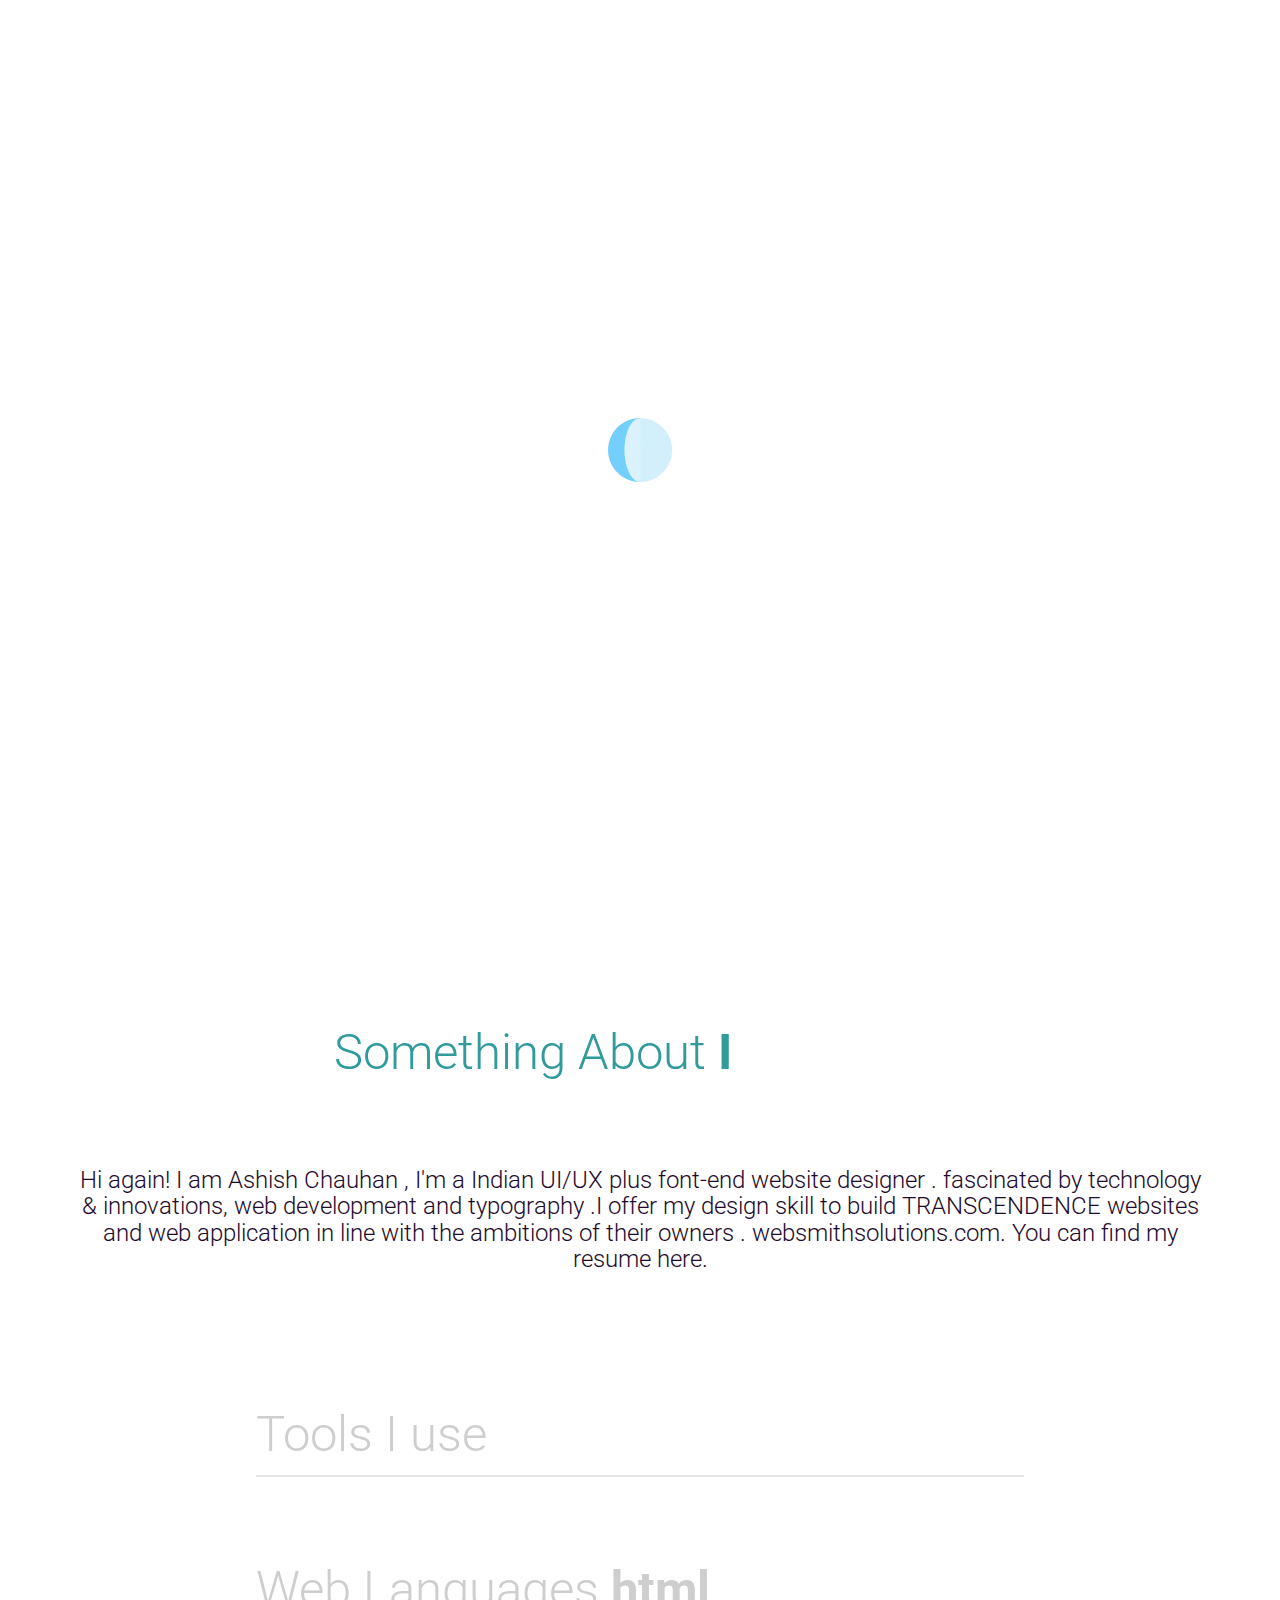
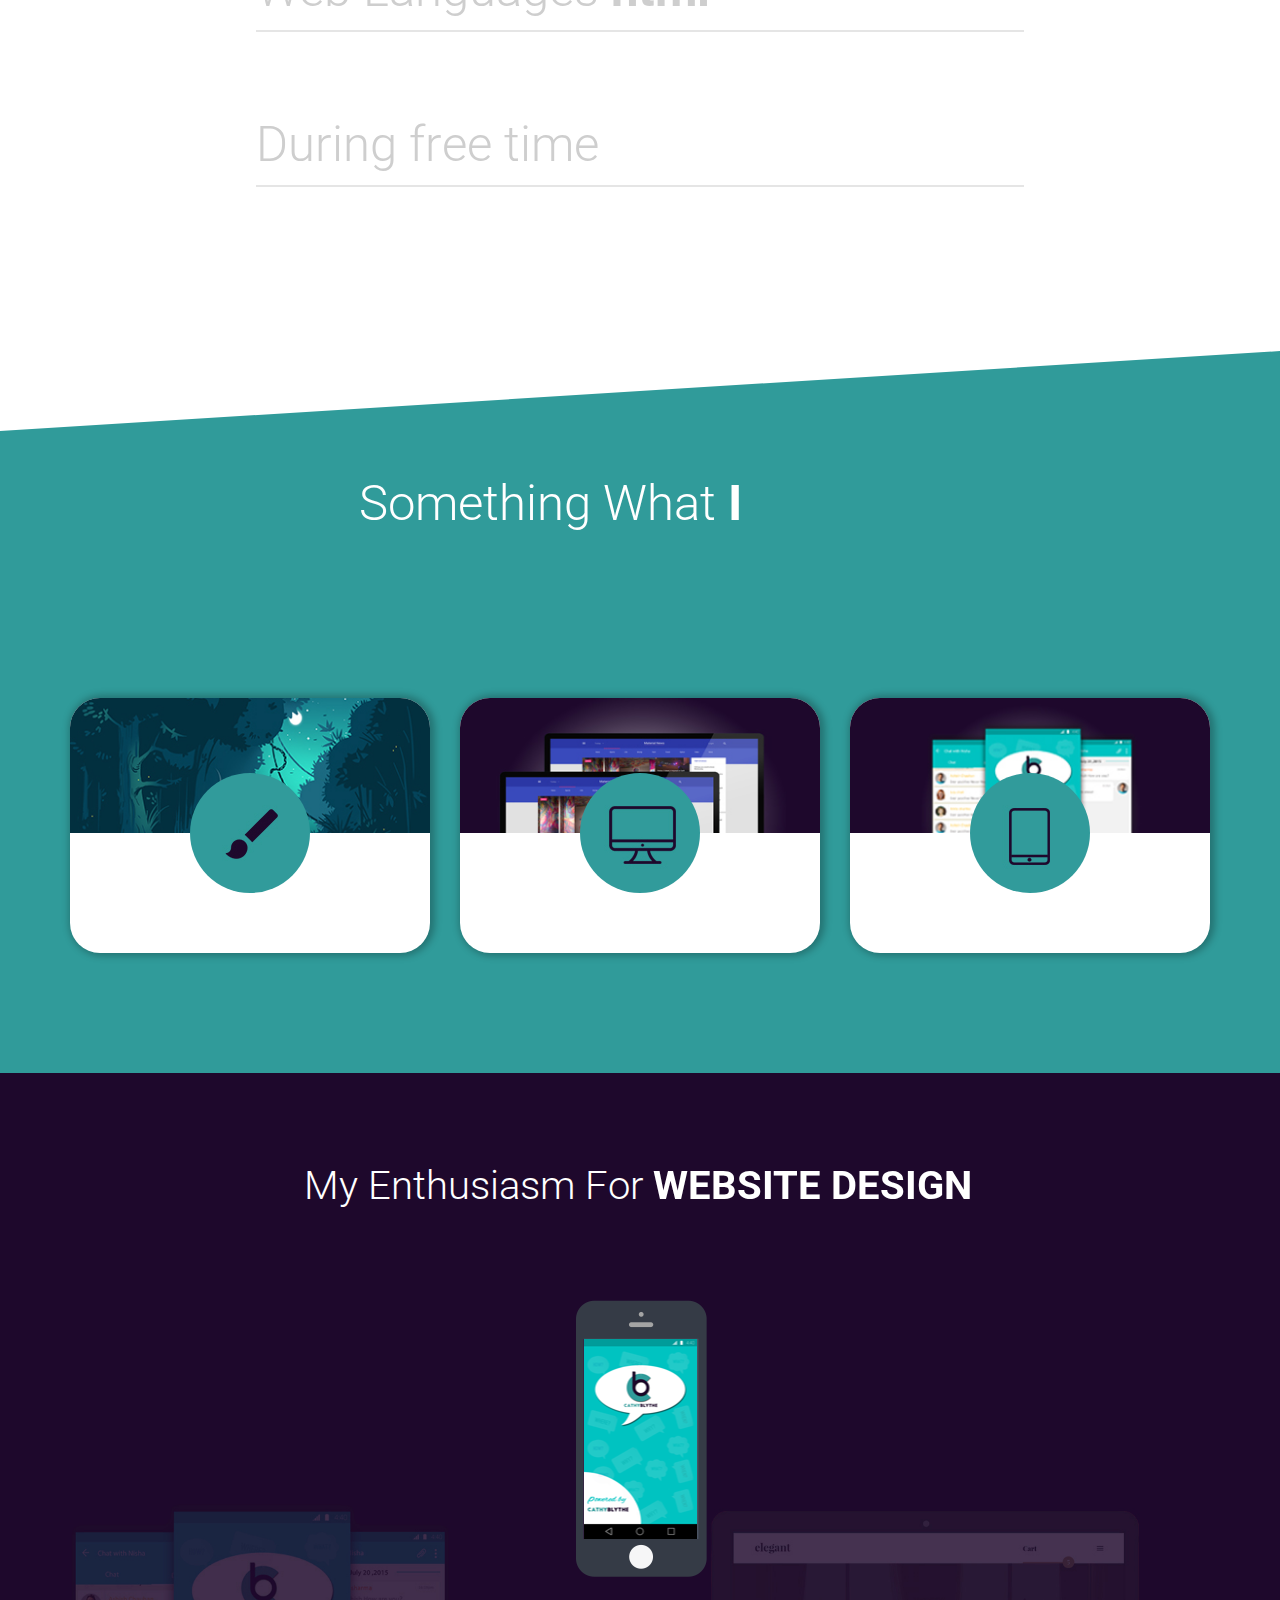
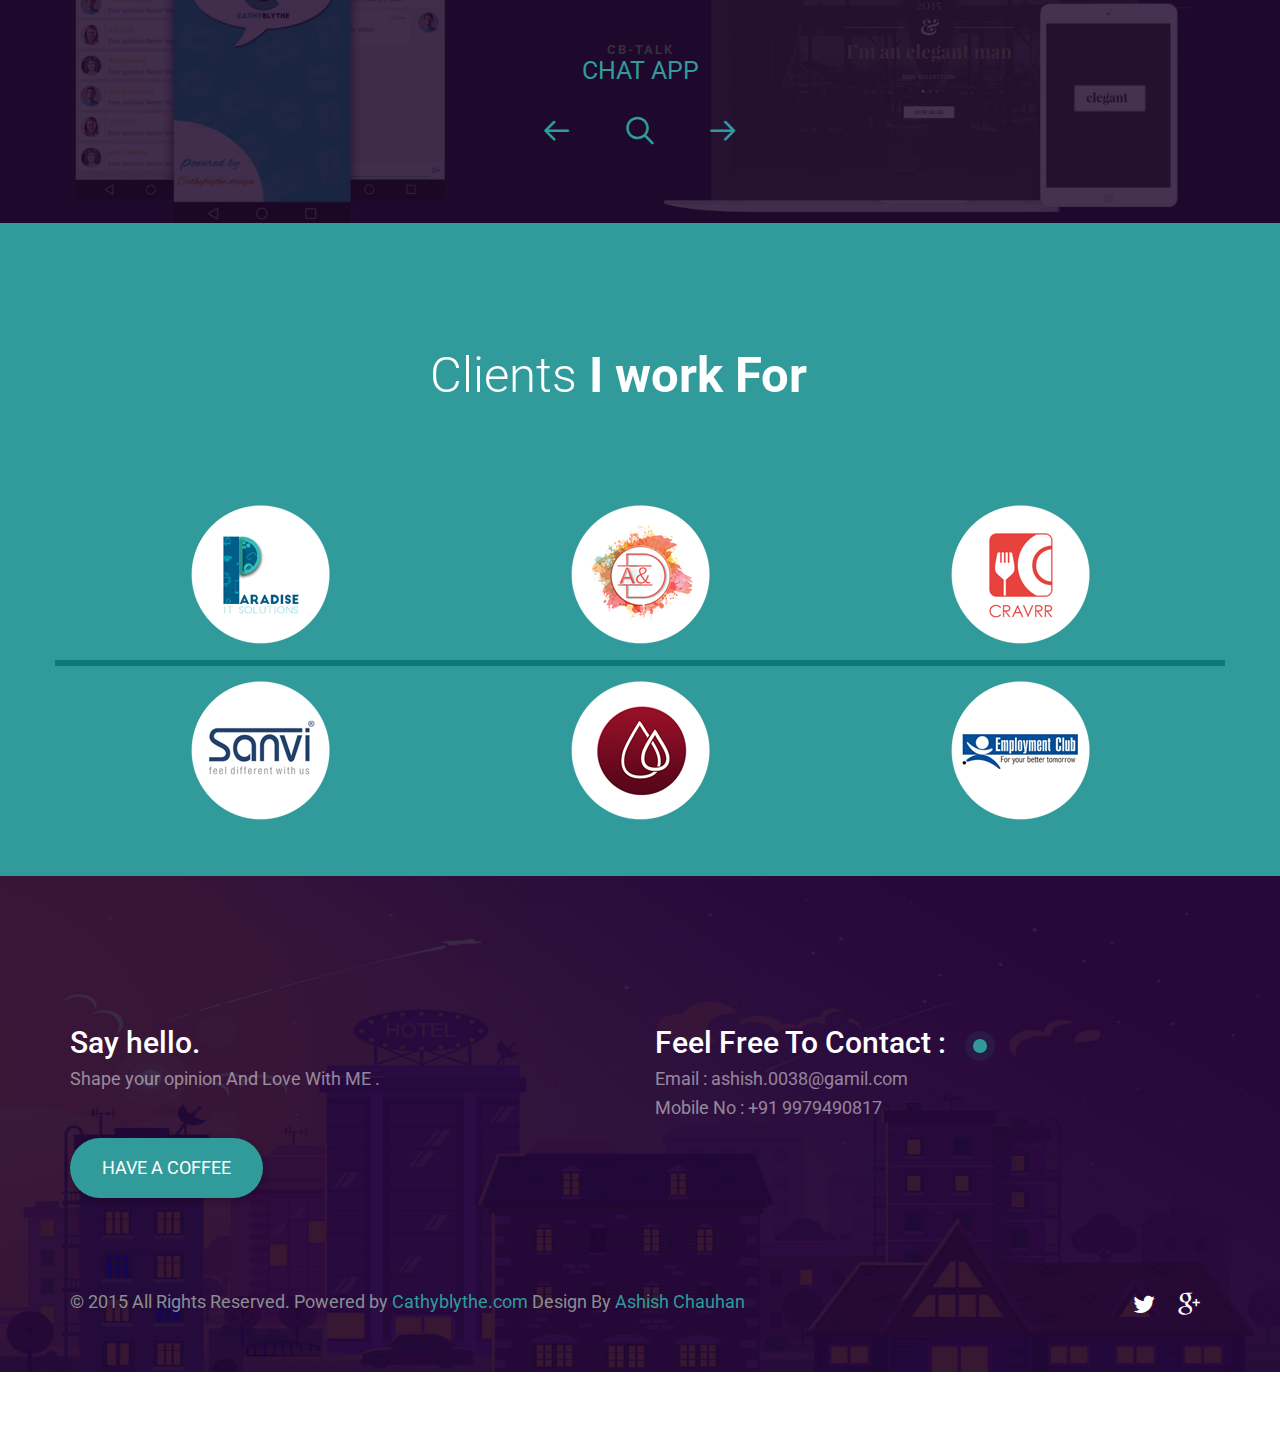
<file: cb/index.html>
<!DOCTYPE html>
<html lang="en">

<head>
	<meta charset="UTF-8">
	<meta http-equiv="X-UA-Compatible" content="IE=edge">
	<meta name="viewport" content="width=device-width, initial-scale=1">
	<title> Cathyblythe.design </title>
	<link rel="apple-touch-icon" sizes="57x57" href="img/favicons/apple-touch-icon-57x57.png">
	
	<!-- Normalize -->
	<link rel="stylesheet" type="text/css" href="css/normalize.css">
	<!-- Bootstrap -->
	<link rel="stylesheet" type="text/css" href="css/main_cb.css">
	<!-- Owl -->
	<link rel="stylesheet" type="text/css" href="css/owl.css">
	<!-- Animate.css -->
	<link rel="stylesheet" type="text/css" href="css/animate.css">
	<!-- Font Awesome -->
	<link rel="stylesheet" type="text/css" href="fonts/font-awesome-4.1.0/css/font-awesome.min.css">
	<!-- Elegant Icons -->
	<link rel="stylesheet" type="text/css" href="fonts/eleganticons/et-icons.css">
	<!-- Main style -->
	<link rel="stylesheet" type="text/css" href="css/cb.css">
	<!-- header text style -->
	<link rel="stylesheet" type="text/css" href="css/text_style.css">
	<!-- component style -->
	
	<!-- Feather Icons -->
	<link rel="stylesheet" type="text/css" href="fonts/feather/style.css">
	<!-- General demo styles & header -->
	<!-- Component styles -->
	<link rel="stylesheet" type="text/css" href="css/component.css" />
	<script src="js/slider/modernizr.custom.js"></script>
	

	<!-- for clients style -->
	
	  <script type="text/javascript">


       jQuery(document).ready(function($) {  
        
                $("#guy").hover(
                function () {
                  $('#hi').addClass('animated jello');
                },
                function () {
                  $('#hi').removeClass('animated jello');
                }
              );







             });    

      </script>
	
	<!-- End of slider style -->
	
	
</head>

<body>
	<div class="preloader">
		<img src="img/loader.gif" alt="Preloader image">
	</div>
	<nav class="navbar">
		<div class="container">
			<!-- Brand and toggle get grouped for better mobile display -->
			<div class="navbar-header">
				<button type="button" class="navbar-toggle collapsed" data-toggle="collapse" data-target="#bs-example-navbar-collapse-1">
					<span class="sr-only">Toggle navigation</span>
					<span class="icon-bar"></span>
					<span class="icon-bar"></span>
					<span class="icon-bar"></span>
				</button>
				<a class="navbar-brand" href="#"><img class="cb_logo" src="img/logo.png" data-active-url="img/logo-active.png" alt=""></a>
			</div>
			<!-- Collect the nav links, forms, and other content for toggling -->
			<div class="collapse navbar-collapse" id="bs-example-navbar-collapse-1">
				<ul class="nav navbar-nav navbar-right main-nav">
					<li><a href="#intro">CATHYBLYTHE</a></li>
					<li><a href="#aboutme">ABOUT ME</a></li>
					<li><a href="#team">WHAT I LOVE</a></li>
					<li><a href="#pricing">MY WORKS</a></li>
					<li><a href="#" data-toggle="modal" data-target="#modal1" class="btn btn-blue"><i class="fa fa-envelope"></i></a></li>
				</ul>
			</div>
			<!-- /.navbar-collapse -->
		</div>
		<!-- /.container-fluid -->
	</nav>
	<header id="intro">
		<div class="container">
			<div class="table">
				<div class="header-text">
					<div class="row">
						<div class="col-md-12 text-center">
							<!-- <h3 class="light white">PASSION CHANGES EVERYTHING</h3> -->
							<section class="cd-intro">
								<h1 class="cd-headline push white">
									<span class="cd-words-wrapper">
										<b class="is-visible">&nbsp&nbsp&nbsp PASSION</b>
										<b>&nbsp&nbsp&nbsp CHANGES</b>
										<b>EVERYTHING...!</b>
									</span>
								</h1>
							</section> <!-- cd-intro -->
							<section class="cd-intro">
								<h1 class="cd-headline clip is-full-width">
									<span>Namasta'y i do</span>
									<span class="cd-words-wrapper">
										<b class="is-visible">mobile app's </b>
										<b>Amazing websites</b>
										<b>Graphic stuff</b>
									</span>
								</h1>
							</section> <!-- cd-intro -->
							
							<a href="#aboutme" class="know">Know More</a>
							
						</div>
					</div>
				</div>
			</div>
		</div>
	</header>
	<section id="aboutme" class="section">
		<div class="cut cut-top"></div>
		<div class="container">
			<div class="row text-center title">
				<section class="cd-intro">
					<h1 class="cd-headline rotate-1">
						<span>Something About</span>
						<span class="cd-words-wrapper">
							<b class="is-visible">I</b>
							<b>ME</b>
							<b>& MYSELF</b>
						</span>
					</h1>
				</section> <!-- cd-intro -->
				
				<h4 class="light muted abtme">Hi again! I am Ashish Chauhan , I'm a Indian UI/UX plus font-end website designer . fascinated by technology & innovations, web development and typography .I offer my design skill to build TRANSCENDENCE websites and web application in line with the ambitions of their owners . websmithsolutions.com. You can find my resume here.</h4>
			</div>
			<div class="row services">
				<div class="col-md-12">
					<section class="cd-intro" style="text-align: left; border-bottom: 2px solid rgb(229, 229, 229);">
						<h1 class="cd-headline letters rotate-3" style="color: rgb(206, 206, 206);">
							<span>Tools I use</span> 
							<span class="cd-words-wrapper">
								<b class="is-visible">PS</b>
								<b>AI</b>
								<b>PIxart</b>
							</span>
						</h1>
					</section> <!-- cd-intro -->
				
					<section class="cd-intro" style="text-align: left; border-bottom: 2px solid rgb(229, 229, 229);">
						<h1 class="cd-headline push" style="color: rgb(206, 206, 206);">
							<span>Web Languages</span>
							<span class="cd-words-wrapper">
								<b class="is-visible">html</b>
								<b>css</b>
								<b>javascript</b>
							</span>
						</h1>
					</section> <!-- cd-intro -->
				
					<section class="cd-intro" style="text-align: left;border-bottom: 2px solid rgb(229, 229, 229);">
						<h1 class="cd-headline letters rotate-3" style="color: rgb(206, 206, 206);">
							<span>During free time</span> 
							<span class="cd-words-wrapper">
								<b class="is-visible">Music</b>
								<b>Googly</b>
								<b>Thinking Twice:P</b>
							</span>
						</h1>
					</section> <!-- cd-intro -->
				</div>
			</div>
		</div>
		<div class="cut cut-bottom"></div>
	</section>
	
	<section id="team" class="section darkbg">
		<div class="container">
			<div class="row title text-center">
				<section class="cd-intro">
					<h1 class="cd-headline rotate-1 white">
						<span>Something What</span>
						<span class="cd-words-wrapper">
							<b class="is-visible">I</b>
							<b>LOVE</b>
							<b>TO DO...!</b>
						</span>
					</h1>
				</section> <!-- cd-intro -->
			</div>
			<div class="row">
				<div class="col-md-4">
					<div class="team text-center">
						<div class="cover ra" style="background:url('img/team/team-cover1.jpg'); background-size:cover;">
							<div class="overlay text-center">
								<h3 class="white">Graphic Works</h3>
								<h5 class="light light-white">10 projects/Done</h5>
							</div>
						</div>
						<img src="img/team/team3.jpg" alt="Team Image" class="avatar">
						
						
					</div>
				</div>
				<div class="col-md-4">
					<div class="team text-center">
						<div class="cover ra" style="background:url('img/team/team-cover2.jpg'); background-size:cover;">
							<div class="overlay text-center">
								<h3 class="white">Website Design</h3>
								<h5 class="light light-white">10 projects/Done</h5>
							</div>
						</div>
						<img src="img/team/team1.jpg" alt="Team Image" class="avatar">
						
						
					</div>
				</div>
				<div class="col-md-4">
					<div class="team text-center">
						<div class="cover ra" style="background:url('img/team/team-cover3.jpg'); background-size:cover;">
							<div class="overlay text-center">
								<h3 class="white">Mobile Design</h3>
								<h5 class="light light-white">10 projects/Done</h5>
							</div>
						</div>
						<img src="img/team/team2.jpg" alt="Team Image" class="avatar">
						
					
					</div>
				</div>
			</div>
		</div>
	</section>
	<section id="pricing" class="section">
		<div class="container">
			<div class="row title text-center">
				<section class="cd-intro" style="margin: 3.5em auto;">
					<h1 class="cd-headline rotate-1 white" style="font-size: 40px;">
						<span>My Enthusiasm For</span>
						<span class="cd-words-wrapper">
							<b class="is-visible">WEBSITE DESIGN</b>
							<b>MOBILE APP'S</b>
							<b>GRAPHIC DESIGN</b>
						</span>
					</h1>
				</section> <!-- cd-intro -->
			</div>
			<div class="row no-margin">
				<div class="col-md-12 no-padding">
					
					<!-- Grid -->
					<section class="slider">
						<div class="slide slide--current" data-content="content-1">
							<div class="slide__mover">
								<div class="zoomer flex-center">
									<img class="zoomer__image" src="img/iphone.png" alt="iPhone" />
									<div class="preview">
										<img src="img/iphone-content-preview.png" alt="iPhone app preview" />
										<div class="zoomer__area zoomer__area--size-2"></div>
									</div>
								</div>
							</div>
							<h2 class="slide__title"><span>CB-TALK</span>CHAT APP</h2>
						</div>
						<div class="slide" data-content="content-2">
							<div class="slide__mover">
								<div class="zoomer flex-center">
									<img class="zoomer__image" src="img/ipad.png" alt="iPad Mini" />
									<div class="preview">
										<img src="img/ipad-content-preview.png" alt="iPad Mini app preview" />
										<div class="zoomer__area zoomer__area--size-4"></div>
									</div>
								</div>
							</div>
							<h2 class="slide__title"><span>SOCIAL APP</span>GIVE BLOOD</h2>
						</div>
						<div class="slide" data-content="content-3">
							<div class="slide__mover">
								<div class="zoomer flex-center">
									<img class="zoomer__image" src="img/macbook.png" alt="MacBook" />
									<div class="preview">
										<img src="img/macbook-content-preview.jpg" alt="MacBook app preview" />
										<div class="zoomer__area zoomer__area--size-3"></div>
									</div>
								</div>
							</div>
							<h2 class="slide__title"><span>IT COMPANY</span>PARADISEITSOLUTIONS</h2>
						</div>
						<div class="slide" data-content="content-4">
							<div class="slide__mover">
								<div class="zoomer flex-center">
									<img class="zoomer__image" src="img/imac.png" alt="iMac" />
									<div class="preview">
										<img src="img/imac-content-preview.jpg" alt="iMac app preview" />
										<div class="zoomer__area zoomer__area--size-5"></div>
									</div>
								</div>
							</div>
							<h2 class="slide__title"><span>DESIGN + PS</span>GRAPHIC STUFF</h2>
						</div>
						<div class="slide" data-content="content-5">
							<div class="slide__mover">
								<div class="zoomer flex-center">
									<img class="zoomer__image" src="img/apple-watch.png" alt="Apple Watch" />
									<div class="preview rounded">
										<img src="img/apple-watch-content-preview.png" alt="Apple Watch app preview" />
										<div class="zoomer__area zoomer__area--size-1"></div>
									</div>
								</div>
							</div>
							<h2 class="slide__title"><span>The PORTFOLIO WATCH </span> Watch APP DESIGN</h2>
						</div>
						<div class="slider__nav">
							<button class="button button--nav-prev"><i class="icon icon--arrow-left"></i><span class="text-hidden">Previous product</span></button>
							<button class="button button--zoom"><i class="icon icon--zoom"></i><span class="text-hidden">View details</span></button>
							<button class="button button--nav-next"><i class="icon icon--arrow-right"></i><span class="text-hidden">Next product</span></button>
						</div>
					</section>
					<!-- /slider-->
					<section class="content">
						<div class="content__item" id="content-1">
							<img class="content__item-img rounded-right" src="img/iphone-content.png" alt="Apple Watch Content" />
							<div class="content__item-inner">
								<h2>CB-CHAT</h2>
								<h3>Incredible Design for powerful CB-TALK app</h3>
								<p>Hi there , This is Small chat app that i have design for my company . Its Based on the flat graphic design . i have specially use the typology for app design for this app. Its really nice and cool. </p>
								<p><a href="#">Have look At Play store &xrarr;</a></p>
							</div>
						</div>
						<div class="content__item" id="content-2">
							<img class="content__item-img rounded-right" src="img/ipad-content.jpg" alt="iPad Mini Content" />
							<div class="content__item-inner">
								<h2>GIVE BLOOD</h2>
								<h3>SOCIAL HELPFULL BLOOD APP DESING "One Save Many"</h3>
								<p>HI Guys , This is Small Social Helper app for blood donor and giver ,Its help User to find the blood group near them home or place where ever they need . and also can contact with them directly , Agenda is "One Save Many"</p>
								<p><a href="#">Have look At Play store &xrarr;</a></p>
							</div>
						</div>
						<div class="content__item" id="content-3">
							<img class="content__item-img rounded-right" src="img/macbook-content.jpg" alt="MacBook Content" />
							<div class="content__item-inner">
								<h2>Paradise IT solutions</h2>
								<h3>Growing IT Company</h3>
								<p>Hi There , Growing IT Company with Great agenda "It's our pleasure to make you feel paradise". very hard working person and loyal group . they build for quality not for money . they are offers websiet design , graphic design , application design android and ios both , also helping your idea to makes true in this world .</p>
								<p><a href="#">Have look &xrarr;</a></p>
							</div>
						</div>
						<div class="content__item" id="content-4">
							<img class="content__item-img rounded-right" src="img/imac-content.jpg" alt="iMac Content" />
							<div class="content__item-inner">
								<h2>Graphic stuff</h2>
								<h3>This is small graphic Work</h3>
								<p>Hey you , this is small graphic stuff that i have seen in any website and try to build the same think for my current website paradise . there is lots of think that makes me feel happy to build like Logo design,visiting card design , Branding packets and more ,currently working on Oil Painting </p>
								<p><a href="#">Have look &xrarr;</a></p>
							</div>
						</div>
						<div class="content__item" id="content-5">
							<img class="content__item-img rounded-right" src="img/apple-watch-content.png" alt="Apple Watch Content" />
							<div class="content__item-inner">
								<h2>Portfolios App Design</h2>
								<h3>Small But usefull to see your favourite Designer stuff in your Android watch </h3>
								<p>Android Watch makes all the ways you're used to communicating more convenient. And because it sits right on your wrist, you can always be updated for your stuff . main agenda of this app is to know the client that how much works in done , and hows the stuff going on by using this android app watch . Its simple and useful for client And designer </p>
								<p><a href="#">On going work soon on play store &xrarr;</a></p>
							</div>
						</div>
						<button class="button button--close"><i class="icon icon--circle-cross"></i><span class="text-hidden">Close content</span></button>
					</section>
					
					
				</div>
			</div>
		</div>
	</section>
	<section class="section blue-bg" style="z-index: 0;">
		<div class="container">
			<div class="row title text-center">
				<section class="cd-intro">
					<h1 class="cd-headline rotate-1 white">
						<span>Clients</span>
						<span class="cd-words-wrapper">
							<b class="is-visible">I work For</b>
							<b>I Design For</b>
							<b>I help</b>
						</span>
					</h1>
				</section> <!-- cd-intro -->
			</div>
			<div class="row">
				<div class="col-md-12 col-md-offset-0" style="border-bottom: 6px solid #0e7978;">
					
					<div class="col-md-4 col-sm-4 col-xs-12 ">
						
						<div class="text-center ">
							<img src="img/clients/bi.png" id="guy" alt="Team Image" class="avatar clint animated jello">
							
						</div>
						
					</div>
					<div class="col-md-4 col-sm-4 col-xs-12 ">
						<div class="text-center ">
							
							<img src="img/clients/gbi.png" alt="Team Image" class="avatar clint">
							
						</div>
					</div>
					<div class="col-md-4 col-sm-4 col-xs-12 ">
						<div class="text-center ">
							
							<img src="img/clients/rf.png" alt="Team Image" class="avatar clint">
							
						</div>
					
					</div>
				</div>
					
				<div class="col-md-12 col-md-offset-0">		
					
					<div class="col-md-4 col-sm-4 col-xs-12 ">
						<div class="text-center ">
							
							<img src="img/clients/ui.png" alt="Team Image" class="avatar clint">
							
						</div>
					</div>
					<div class="col-md-4 col-sm-4 col-xs-12 ">
						<div class="text-center ">
							
							<img src="img/clients/ue.png" alt="Team Image" class="avatar clint">
							
						</div>
					</div>
					<div class="col-md-4 col-sm-4 col-xs-12 ">
						<div class="text-center ">
							
							<img src="img/clients/ws.png" alt="Team Image" class="avatar clint">
							
						</div>
					
					</div>
						
					
					
				</div>
				
				
			</div>
		</div>
	</section>
	<div class="modal fade" id="modal1" tabindex="-1" role="dialog" aria-labelledby="myModalLabel" aria-hidden="true">
		<div class="modal-dialog">
			<div class="modal-content modal-popup">
				<a href="#" class="close-link"><i class="icon_close_alt2"></i></a>
				<h3 class="white">HAVE A CUP OF TEA</h3>
				<form action="" class="popup-form">
					<input type="text" class="form-control form-white" placeholder="Full Name">
					<input type="text" class="form-control form-white" placeholder="Email Address">
					<div class="dropdown">
						<button id="dLabel" class="form-control form-white dropdown" type="button" data-toggle="dropdown" aria-haspopup="true" aria-expanded="false">
							Query For
						</button>
						<ul class="dropdown-menu animated fadeIn" role="menu" aria-labelledby="dLabel">
							<li class="animated lightSpeedIn"><a href="#">Website Design</a></li>
							<li class="animated lightSpeedIn"><a href="#">Mobile Design</a></li>
							<li class="animated lightSpeedIn"><a href="#">Graphic Stuff</a></li>
							<li class="animated lightSpeedIn"><a href="#">Branding Stuff</a></li>
						</ul>
					</div>
					<div class="checkbox-holder text-left">
						<div class="checkbox">
							<input type="checkbox" value="None" id="squaredOne" name="check" />
							<label for="squaredOne"><span>I Agree to the <strong>Terms &amp; Conditions</strong></span></label>
						</div>
					</div>
					<button type="submit" class="btn btn-submit">Submit</button>
				</form>
			</div>
		</div>
	</div>
	<footer style="z-index: 0;">
		<div class="container" style="z-index: 0;">
			<div class="row">
				<div class="col-sm-6 text-center-mobile">
					<h3 class="white">Say hello.</h3>
					<h5 class="light regular light-white">Shape your opinion And Love With ME .</h5>
					<a href="#" class="btn btn-blue ripple trial-button">HAVE A COFFEE</a>
				</div>
				<div class="col-sm-6 text-center-mobile">
					<h3 class="white">Feel Free To Contact : <span class="open-blink"></span> </h3>
					<h5 class="light regular light-white">Email : ashish.0038@gamil.com</h5>
					<h5 class="light regular light-white">Mobile No : +91 9979490817</h5>
					
				</div>
			</div>
			<div class="row bottom-footer text-center-mobile">
				<div class="col-sm-8">
					<p>&copy; 2015 All Rights Reserved. Powered by <a href="http://www.cathyblythe.com/">Cathyblythe.com</a> Design By <a href="#">Ashish Chauhan</a></p>
				</div>
				<div class="col-sm-4 text-right text-center-mobile">
					<ul class="social-footer">
						<li><a href="http://www.linkin.com"><i class="fa fa-linkin"></i></a></li>
						<li><a href="http://www.twitter.com/"><i class="fa fa-twitter"></i></a></li>
						<li><a href="https://plus.google.com/"><i class="fa fa-google-plus"></i></a></li>
					</ul>
				</div>
			</div>
		</div>
	</footer>
	<!-- Holder for mobile navigation -->
	<div class="mobile-nav">
		<ul>
		</ul>
		<a href="#" class="close-link"><i class="arrow_up"></i></a>
	</div>
	
	
	
	
	<!-- Scripts -->
	<script src="js/jquery-1.11.1.min.js"></script>
	<script src="js/owl.carousel.min.js"></script>
	<script src="js/bootstrap.min.js"></script>
	<script src="js/wow.min.js"></script>
	<script src="js/typewriter.js"></script>
	<script src="js/jquery.onepagenav.js"></script>
	<script src="js/main.js"></script>
	<!-- for text effect -->
	<script src="js/header/jquery-2.1.1.js"></script>
	<script src="js/header/main.js"></script> <!-- Resource jQuery -->
	<!-- end of it  -->
	
	
	<!-- for slider   -->
	<script src="js/slider/classie.js"></script>
	<script src="js/slider/dynamics.min.js"></script>
	<script src="js/slider/main.js"></script>
	<!-- end of it  -->
	
	
</body>

</html>
</file>
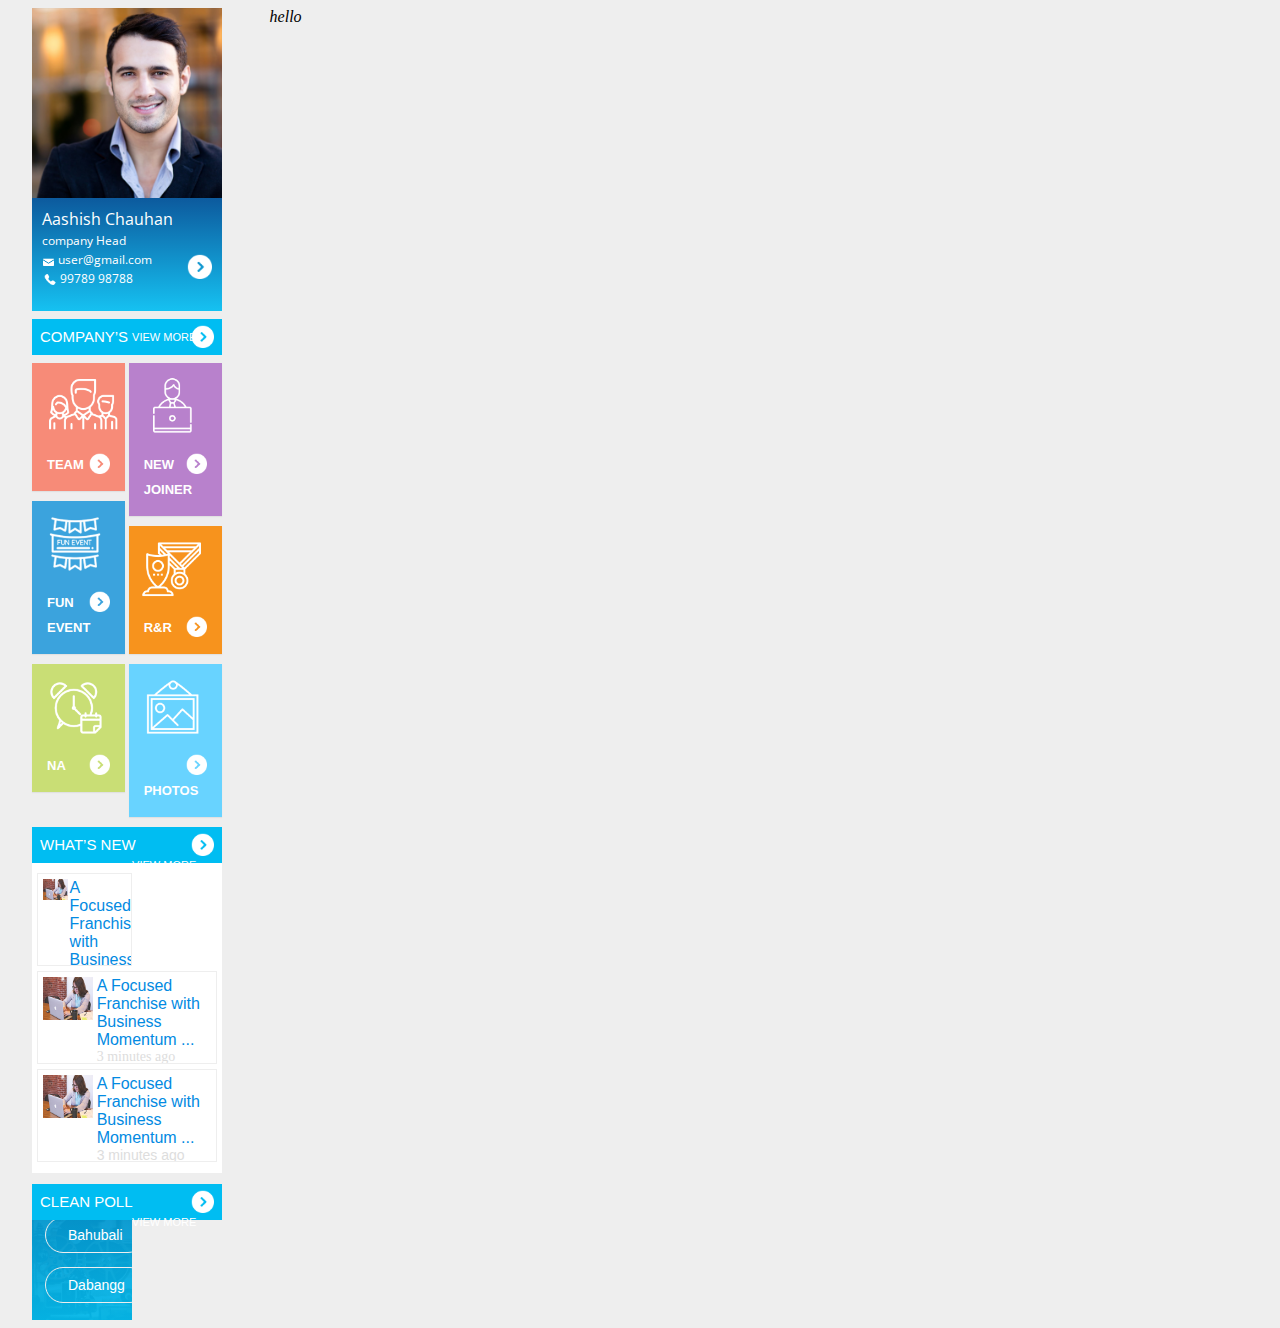
<file: cb/p_ui/index.html>
<!doctype html>
<html>

<head>
	<title>version 1.0.0</title>

	<meta charset="utf-8">
	<meta name="viewport" content="width=device-width">


	<!-- all the important responsive layout stuff -->
	<style>
		.row .row {
			margin: 0 -1.5em;
		}

		.col {
			margin: 0 1.5em;
		}

		.row:after {
			content: "";
			clear: both;
			display: table;
		}

		@media only screen {
			.col {
				float: left;
				width: 100%;
				box-sizing: border-box;
			}
		}

		.container {
			max-width: 90em;
		}

		@media only screen and (min-width: 34em) {
			.feature,
			.info {
				width: 50%;
			}
		}

		@media only screen and (min-width: 54em) {
			.content {
				width: 67.33%;
				background-color: #eee;
			}
			.sidebar {
				width: 15%;
			}
			.info {
				width: 100%;
			}
		}

		@media only screen and (min-width: 76em) {
			.content {
				width: 67.33%;
				background-color: #eee;
			}
			.sidebar {
				width: 15%;
				background-color: #eee;
			}
			.info {
				width: 50%;
			}
		}
	</style>

	<link href="https://fonts.googleapis.com/css?family=Open+Sans" rel="stylesheet">
</head>

<body style="background-color: #eee;">

	<div class="container">

		<div class="row">

			<div class="col sidebar">
				<!--for profile	-->
				<div class="overlay-container" style="position: relative;display: block;text-align: center;overflow: hidden;">
					<img src="profile.png" alt="" style="position: relative;display: block;text-align: center;overflow: hidden;width:100%;">
					<div class="overlay-to-top" style="font-style: normal;/* position: absolute; */top: auto;padding: 10px;bottom: 0px;font-family: 'Open Sans', sans-serif;left: 0;right: 0px;background: linear-gradient(to bottom, rgba(0, 82, 153, 0.95), rgba(0, 189, 242, 0.91));opacity: 1;color: #ffffff;text-align: left;font-size: 14px;>
						<p style="font-style: normal;margin: 0;padding: 0;"><em><span style="font-size: 16px;font-style: normal;">Aashish Chauhan</span> <br>
						<span style="font-size: 12px;font-style: normal;">company Head</span><br>
						<span style="font-style: normal;">
						<img style="height:12px;font-size: 12.99px;font-style: normal;    vertical-align: bottom;" src="email.png"> <span style="font-style: normal;    font-size: 12px;">user@gmail.com  </span></em>
						 <br><img style="height:15px;vertical-align: bottom;font-size: 12.99px;font-style: normal;" src="phone.png"><span style="font-style: normal;    font-size: 12px;"> 99789 98788 </span>
						</span>
						</p>
						<a href="#"><img style="position: absolute;right: 10px;/* bottom: 44px; */bottom: 32px;/* left: 0; */height: 25px;" src="right-arrow.png"></a>
					</div>
				</div>
				<!--for profile	-->

				
				<div style="display:inline-block;">
				<!--for title box	-->
				<div style="background: linear-gradient(to bottom, #00bdf2, #00bdf2);margin: 8px 0px;padding: 8px;color: #fff;line-height: 20px;vertical-align: middle;font-size: 15px;font-style: normal;font-family: sans-serif;text-transform: uppercase;position:relative;">company’s <a href="#" style="text-align: center; color: #fff;font-size: 11px;float: right;margin-right: 10%;text-decoration: none;">View More<img style="position: absolute;right: 4%;top: 6px;bottom: 0;height: 23px;vertical-align: middle;" src="right-arrow.png"></a></div>
				<!--for title box	-->
				
					<!--for icon box	-->
					<div style="width: 49%;font-family:sans-serif;display: inline-block;float:left;">
						<div style="color: #ffffff;background-color: #f78b78;position: relative;margin-bottom: 10px;box-shadow: 0 1px 1px rgba(0,0,0,.05);">
							<div style="float: left!important;width: 100%;">
								<img src="users.png" style="width: 86px;">
							</div>
							<div style="padding: 15px;">
								<div style="float: right!important;"><a href="#"><img src="right-arrow.png" style="height:21px;"></a></div>
								<strong style="text-transform: uppercase;font-size: 13px;vertical-align: middle;line-height: 23px;">Team</strong>
							</div>
						</div>
					</div>
					
					<div style="width: 49%;font-family:sans-serif;display: inline-block;float:right;">
						<div style="color: #ffffff;background-color: #b881cc;position: relative;margin-bottom: 10px;box-shadow: 0 1px 1px rgba(0,0,0,.05);">
							<div style="float: left!important;width: 100%;">
								<img src="new_joiner.png" style="width: 86px;">
							</div>
							<div style="padding: 15px;">
								<div style="float: right!important;"><a href="#"><img src="right-arrow.png" style="height:21px;"></a></div>
								<strong style="text-transform: uppercase;font-size: 13px;vertical-align: middle;line-height: 23px;">New Joiner</strong>
							</div>
						</div>
					</div>
					
					<div style="width: 49%;font-family:sans-serif;display: inline-block;float:left;">
						<div style="color: #ffffff;background-color: #3ba3dd;position: relative;margin-bottom: 10px;box-shadow: 0 1px 1px rgba(0,0,0,.05);">
							<div style="float: left!important;width: 100%;">
								<img src="fun_event.png" style="width: 86px;">
							</div>
							<div style="padding: 15px;">
								<div style="float: right!important;"><a href="#"><img src="right-arrow.png" style="height:21px;"></a></div>
								<strong style="text-transform: uppercase;font-size: 13px;vertical-align: middle;line-height: 23px;">Fun Event</strong>
							</div>
						</div>
					</div>
					
					<div style="width: 49%;font-family:sans-serif;display: inline-block;float:right;">
						<div style="color: #ffffff;background-color: #f7931d;position: relative;margin-bottom: 10px;box-shadow: 0 1px 1px rgba(0,0,0,.05);">
							<div style="float: left!important;width: 100%;">
								<img src="r_r.png" style="width: 86px;">
							</div>
							<div style="padding: 15px;">
								<div style="float: right!important;"><a href="#"><img src="right-arrow.png" style="height:21px;"></a></div>
								<strong style="text-transform: uppercase;font-size: 13px;vertical-align: middle;line-height: 23px;">R&R </strong>
							</div>
						</div>
					</div>
					
					<div style="width: 49%;font-family:sans-serif;display: inline-block;float:left;">
						<div style="color: #ffffff;background-color: #c9de75;position: relative;margin-bottom: 10px;box-shadow: 0 1px 1px rgba(0,0,0,.05);">
							<div style="float: left!important;width: 100%;">
								<img src="some_data.png" style="width: 86px;">
							</div>
							<div style="padding: 15px;">
								<div style="float: right!important;"><a href="#"><img src="right-arrow.png" style="height:21px;"></a></div>
								<strong style="text-transform: uppercase;font-size: 13px;vertical-align: middle;line-height: 23px;">NA</strong>
							</div>
						</div>
					</div>
					
					<div style="width: 49%;font-family:sans-serif;display: inline-block;float:right;">
						<div style="color: #ffffff;background-color: #68d3ff;position: relative;margin-bottom: 10px;box-shadow: 0 1px 1px rgba(0,0,0,.05);">
							<div style="float: left!important;width: 100%;">
								<img src="gallery.png" style="width: 86px;">
							</div>
							<div style="padding: 15px;">
								<div style="float: right!important;"><a href="#"><img src="right-arrow.png" style="height:21px;"></a></div>
								<strong style="text-transform: uppercase;font-size: 13px;vertical-align: middle;line-height: 23px;">Photos</strong>
							</div>
						</div>
					</div>
					
				</div>
				<!--for icon box	-->
			
			<!--for title box	-->
				<div style="background: linear-gradient(to bottom, #00bdf2, #00bdf2);margin: 0px 0px;padding: 8px;color: #fff;line-height: 20px;vertical-align: middle;font-size: 15px;font-style: normal;font-family: sans-serif;text-transform: uppercase;position:relative;">What’s New <a href="#" style="text-align: center; color: #fff;font-size: 11px;float: right;margin-right: 10%;text-decoration: none;">View More<img style="position: absolute;right: 4%;top: 6px;bottom: 0;height: 23px;vertical-align: middle;" src="right-arrow.png"></a></div>
				<div style="padding: 5px;border-bottom: 1px solid #eee;background-color: #fff;height: 300px;">
					<div style="padding: 5px;height: 81px;border: 1px solid #eee;overflow: hidden;margin: 5px 0px;">
						<img src="news_img.png" style="width: 30%;float: left;">
						<div style="float: right;width: 68%;vertical-align: middle;color:#028ae2;font-size: 16px;font-family: sans-serif;height: 84px;">
							<a href="#" style="color:#028ae2;font-size: 16px;font-family: sans-serif;text-decoration:none;">A Focused Franchise with Business Momentum ...</a>
							<div style="color: #ddd;font-size: 14px;vertical-align: bottom;">3 minutes ago</div>
						</div>
					</div>
					
					<div style="padding: 5px;height: 81px;border: 1px solid #eee;overflow: hidden;margin: 5px 0px;">
						<img src="news_img.png" style="width: 30%;float: left;">
						<div style="float: right;width: 68%;vertical-align: middle;height: 84px;">
							<a href="#" style="color:#028ae2;font-size: 16px;font-family: sans-serif;text-decoration:none;">A Focused Franchise with Business Momentum ...</a>
							<div style="color: #ddd;font-size: 14px;vertical-align: bottom;">3 minutes ago</div>
						</div>
					</div>
					
					<div style="padding: 5px;height: 81px;border: 1px solid #eee;overflow: hidden;margin: 5px 0px;">
						<img src="news_img.png" style="width: 30%;float: left;">
						<div style="float: right;width: 68%;vertical-align: middle;color:#028ae2;font-size: 16px;font-family: sans-serif;height: 84px;">
							<a href="#" style="color:#028ae2;font-size: 16px;font-family: sans-serif;text-decoration:none;">A Focused Franchise with Business Momentum ...</a>
							<div style="color: #ddd;font-size: 14px;vertical-align: bottom;">3 minutes ago</div>
						</div>
					</div>
					
					
				</div>
				<!--for title box	-->
				
				<!-- end of whats new -->	
				
				<div style="background: linear-gradient(to bottom, #00bdf2, #00bdf2);margin: 10px 0px 0px;padding: 8px;color: #fff;line-height: 20px;vertical-align: middle;font-size: 15px;font-style: normal;font-family: sans-serif;text-transform: uppercase;position:relative;">Clean Poll <a href="#" style="text-align: center; color: #fff;font-size: 11px;float: right;margin-right: 10%;text-decoration: none;">View More<img style="position: absolute;right: 4%;top: 6px;bottom: 0;height: 23px;vertical-align: middle;" src="right-arrow.png"></a></div>
				<div style="">
				<div class="overlay-container" style="position: relative;display: block;text-align: center;overflow: hidden;">
					<img src="poll.png" alt="" style="position: relative;display: block;text-align: center;overflow: hidden;width:100%;">
					<div class="overlay-to-top" style="font-style: normal;position: absolute;top: auto;padding: 10px;bottom: 0px;font-family: 'Open Sans', sans-serif;left: 0;right: 0px;background: linear-gradient(to bottom, rgba(0, 82, 153, 0.95), rgba(0, 189, 242, 0.91));opacity: 1;color: #ffffff;text-align: left;font-size: 14px;">
						<p style="font-style: normal;margin: 0;padding: 0;text-align:center;"><em><span style="font-size: 18px;font-style: normal;">If company  had a movie theme, what would it be?</span>
						</p>
						<div style="text-align:center;">
							<button style="background-color: transparent;border: 1px solid #eee;color: white;padding: 9px 22px;
							text-align: center;text-decoration: none;display: inline-block;font-size: 14px;margin: 7px 3px;cursor: pointer;border-radius: 25px;outline: none;">Bahubali</button>
							<button style="background-color: transparent;border: 1px solid #eee;color: white;padding: 9px 22px;
							text-align: center;text-decoration: none;display: inline-block;font-size: 14px;margin: 7px 3px;cursor: pointer;border-radius: 25px;outline: none;">Dabangg</button>
						</div>
					</div>
				</div>
				
				</div>
				
			</div>
			<!-- for the whats new	 -->
				
				

			<div class="col content">
				hello
			</div>

		</div>
	</div>

</body>

</html>
</file>
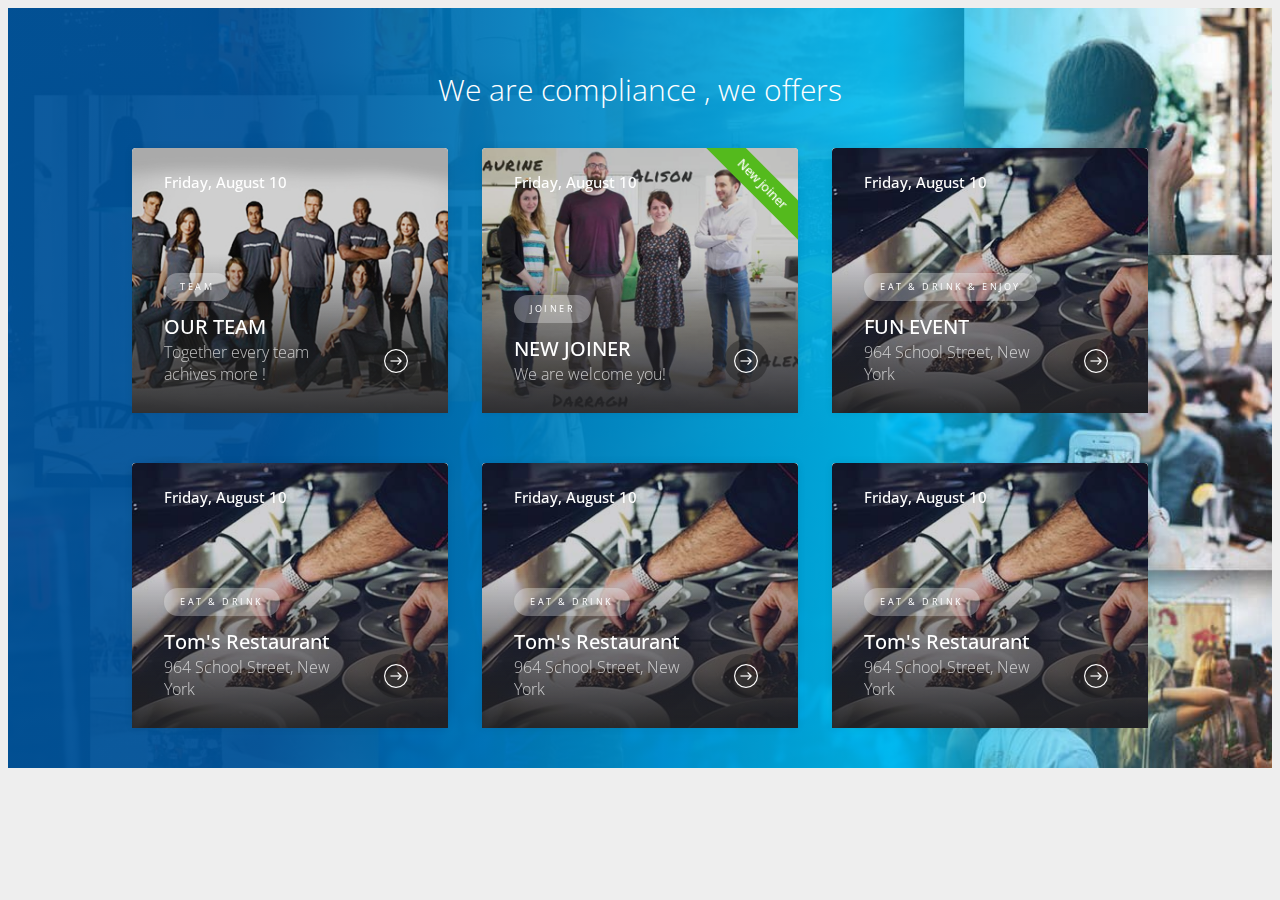
<file: cb/p_ui/about/index_com.html>
<!doctype html>
<html>

<head>
  <title>version 1.0.0</title>

  <meta charset="utf-8">
  <meta name="viewport" content="width=device-width">
  <link href="https://fonts.googleapis.com/css?family=Open+Sans" rel="stylesheet">
  <style>
    body {
      font-family: 'Open Sans', sans-serif;
    }

    .main-search-container {
      background-image: url('bg.jpg');
      display: block;
      width: 100%;
      position: relative;
      background-size: cover;
      background-repeat: no-repeat;
      background-position: 50%;
      height: 760px;
      z-index: 9;
    }

    .main-search-container:before {
      content: "";
      position: absolute;
      height: 100%;
      width: 100%;
      display: block;
      background: linear-gradient(to right, rgba(0, 82, 153, 0.95) 20%, rgba(0, 189, 242, 0.91) 70%, rgba(255, 255, 255, 0) 95%);
    }

    .slick-slide {
      display: inline-block;
      height: 100%;
      min-height: 1px;
      padding: 10px 15px;
      outline: none;
      width: 25%;
      text-align: left;
    }

    .listing-item-container {
      background-color: #f6f6f6;
      display: block;
      height: 100%;
      width: 100%;
      border-radius: 4px;
      transform: translate3d(0, 0, 0);
      transition: transform 0.3s;
      margin-bottom: 30px;
      box-shadow: 0 0 8px 0 rgba(0, 0, 0, 0.08);
      background-color: #fff;
      background: #fff;
    }

    .listing-item {
      background: #ccc;
      border-radius: 4px 4px 0 0;
      height: 100%;
      display: block;
      position: relative;
      background-size: cover;
      background-repeat: no-repeat;
      background-position: 50%;
      height: 265px;
      z-index: 100;
      cursor: pointer;
      overflow: hidden;
    }

    .listing-item img {
      object-fit: cover;
      height: 100%;
      width: 100%;
      border-radius: 4px 4px 0 0;
    }

    .listing-item-content {
      position: absolute;
      bottom: 28px;
      left: 0;
      padding: 0 32px;
      padding-right: 90px;
      width: 100%;
      z-index: 50;
      box-sizing: border-box;
    }


    .listing-item-content span.tag {
      text-transform: uppercase;
      font-size: 9px;
      letter-spacing: 2.5px;
      font-weight: 60;
      background: rgba(255, 255, 255, 0.3);
      border-radius: 50px;
      padding: 4px 16px;
      line-height: 20px;
      color: #fff;
      font-weight: 400;
      margin-bottom: 9px;
    }

    .listing-item-content h3 {
      color: #fff;
      font-size: 20px;
      bottom: -1px;
      position: relative;
      font-weight: 500;
      margin: 0;
      line-height: 31px;
    }

    .listing-item-content span {
      font-size: 16px;
      font-weight: 300;
      display: inline-block;
      color: rgba(255, 255, 255, 0.7);
    }

    span.like-icon {
      color: #fff;
      font-size: 19px;
      position: absolute;
      z-index: 101;
      right: 30px;
      bottom: 30px;
      cursor: normal;
      background-color: rgba(24, 24, 24, 0.4);
      display: block;
      height: 44px;
      width: 44px;
      border-radius: 50%;
      transition: all 0.4s;
    }

    .like-icon:before,
    .like-icon:after {
      transition: opacity 0.3s, transform 0.4s cubic-bezier(.0, -.41, .19, 2.5);
      font-family: "FontAwesome";
      position: absolute;
      right: 0;
      left: 0;
      text-align: center;
      top: 9px;
    }

    .listing-item:before {
      content: "";
      top: 0;
      position: absolute;
      height: 100%;
      width: 100%;
      z-index: 9;
      background: linear-gradient(to top, rgba(35, 35, 37, 0.9) 0%, rgba(35, 35, 37, 0.45) 35%, rgba(22, 22, 23, 0) 60%, rgba(0, 0, 0, 0) 100%);
      background-color: rgba(35, 35, 37, 0.2);
      border-radius: 4px 4px 0 0;
      opacity: 1;
    }

    span.like-icon {
      color: #fff;
      font-size: 19px;
      position: absolute;
      z-index: 101;
      right: 30px;
      bottom: 30px;
      cursor: normal;
      background-color: rgba(24, 24, 24, 0.4);
      display: block;
      height: 44px;
      width: 44px;
      border-radius: 50%;
      transition: all 0.4s;
      background-image: url(right-arrow.png);
      background-repeat: no-repeat;
      background-position: center;
    }

    .like-icon:hover,
    .like-icon.liked {
      background-color: #00bdf2;
    }

    .listing-item-details {
      position: absolute;
      top: 24px;
      left: 0;
      padding: 0 32px;
      width: 100%;
      z-index: 50;
      color: #fff;
      box-sizing: border-box;
      font-weight: 500;
      font-size: 15px;
    }

    .listing-item-details ul {
      margin: 0;
      list-style: none;
      padding: 0;
    }

    .listing-item-details ul li {
      display: inline-block;
      margin-right: 6px;
      line-height: 20px;
    }

    .listing-badge.now-open {
      background-color: #54ba1d;
    }

    .listing-badge {
      background-color: #333;
      float: left;
      position: absolute;
      transform: rotate(45deg);
      right: -64px;
      top: 22px;
      text-align: center;
      width: 200px;
      font-size: 12.5px;
      margin: 0;
      z-index: 999;
      color: #fff;
      font-weight: 500;
      line-height: 28px;
    }

    .main-search-inner {
      text-align: center;
      position: absolute;
      width: 100%;
      bottom: 0;
    }

    .headline {
      font-size: 30px;
      line-height: 37px;
      margin: 0px 0px 30px;
      text-align: center;
      color: #fff;
      font-weight: lighter;
    }

    .categories-boxes-container {
      width: 100%;
      margin-bottom: 30px;
      margin-top: 5px;
    }

    .category-small-box {
      display: inline-block;
      background-color: transparent;
      text-align: center;
      transform: scale(1);
      border-radius: 4px;
      margin: 0px 0px 0px 0px;
      padding: 0px 15px;
      transition: 0.4s;
      text-decoration: none;
      border: 1px solid #fff;
    }

    .category-small-box i {
      font-size: 42px;
      height: 40px;
      display: inline-block;
      margin-top: 20px;
    }

    .category-small-box h4 {
      font-size: 16px;
      color:#fff;
      line-height: 22px;
      margin-top: 8px;
      transition: 0.4s;
      text-decoration: none;
    }

    .category-small-box:hover {
      background:rgba(0, 0, 0, 0.25);
      color: #fff;
      transform: scale(1.06);
    }

    .category-small-box:hover h4 {
      color: #fff;
    }

    .category-small-box {
      width: 10%;
    }

    .icon_img{
      height:100px;
    }
  </style>


</head>

<body style="background-color: #eee;">

  <div class="main-search-container">
    <div class="main-search-inner">

      <!-- top contain -->

      <h3 class="headline">
        We are compliance , we offers
      </h3>

      <!--<div class="categories-boxes-container margin-top-5 margin-bottom-30">

        <a href="#" class="category-small-box">
          <img class="icon_img" src="team.png">
					<h4>TEAM</h4>
				</a>

        <a href="#" class="category-small-box">
					<img class="icon_img" src="joiner.png"></i>
					<h4>NEW JOINER</h4>
				</a>

        <a href="#" class="category-small-box">
					<img class="icon_img" src="fun_event.png"></i>
					<h4>FUN EVENT</h4>
				</a>

        <a href="#" class="category-small-box">
					<img class="icon_img" src="r_r.png"></i>
					<h4>R&R</h4>
				</a>

        <a href="#" class="category-small-box">
					<img class="icon_img" src="joiner.png"></i>
					<h4>NA</h4>
				</a>

        <a href="#" class="category-small-box">
					<img class="icon_img" src="photo.png"></i>
					<h4>PHOTOS</h4>
				</a>

      </div>-->

      <!-- end of top contain -->

      <div class="slick-slide">
        <a href="#" class="listing-item-container" tabindex="0">
          <div class="listing-item">
            <img src="team.png" alt="">
            <div class="listing-item-details">
              <ul>
                <li>Friday, August 10</li>
              </ul>
            </div>

            <div class="listing-item-content">
              <span class="tag">TEAM</span>
              <h3>OUR TEAM</h3>
              <span>Together every team achives more !</span>
            </div>
            <span class="like-icon"></span>
          </div>
        </a>
      </div>

      <div class="slick-slide">
        <a href="#" class="listing-item-container" tabindex="0">
          <div class="listing-item">
            <img src="nj.png" alt="">
            <div class="listing-item-details">
              <ul>
                <li>Friday, August 10</li>
              </ul>
            </div>
            <div class="listing-badge now-open">New joiner</div>

            <div class="listing-item-content">
              <span class="tag">Joiner</span>
              <h3>NEW JOINER</h3>
              <span>We are welcome you!</span>
            </div>
            <span class="like-icon"></span>
          </div>
        </a>
      </div>


      <div class="slick-slide">
        <a href="#" class="listing-item-container" tabindex="0">
          <div class="listing-item">
            <img src="listing-item-01_tmb.jpg" alt="">
            <div class="listing-item-details">
              <ul>
                <li>Friday, August 10</li>
              </ul>
            </div>

            <div class="listing-item-content">
              <span class="tag">Eat &amp; Drink &amp; Enjoy</span>
              <h3>FUN EVENT</h3>
              <span>964 School Street, New York</span>
            </div>
            <span class="like-icon"></span>
          </div>
        </a>
      </div>


      <div class="slick-slide">
        <a href="#" class="listing-item-container" tabindex="0">
          <div class="listing-item">
            <img src="listing-item-01_tmb.jpg" alt="">
            <div class="listing-item-details">
              <ul>
                <li>Friday, August 10</li>
              </ul>
            </div>

            <div class="listing-item-content">
              <span class="tag">Eat &amp; Drink</span>
              <h3>Tom's Restaurant</h3>
              <span>964 School Street, New York</span>
            </div>
            <span class="like-icon"></span>
          </div>
        </a>
      </div>

      <div class="slick-slide">
        <a href="#" class="listing-item-container" tabindex="0">
          <div class="listing-item">
            <img src="listing-item-01_tmb.jpg" alt="">
            <div class="listing-item-details">
              <ul>
                <li>Friday, August 10</li>
              </ul>
            </div>

            <div class="listing-item-content">
              <span class="tag">Eat &amp; Drink</span>
              <h3>Tom's Restaurant</h3>
              <span>964 School Street, New York</span>
            </div>
            <span class="like-icon"></span>
          </div>
        </a>
      </div>


      <div class="slick-slide">
        <a href="#" class="listing-item-container" tabindex="0">
          <div class="listing-item">
            <img src="listing-item-01_tmb.jpg" alt="">
            <div class="listing-item-details">
              <ul>
                <li>Friday, August 10</li>
              </ul>
            </div>

            <div class="listing-item-content">
              <span class="tag">Eat &amp; Drink</span>
              <h3>Tom's Restaurant</h3>
              <span>964 School Street, New York</span>
            </div>
            <span class="like-icon"></span>
          </div>
        </a>
      </div>

    </div>
  </div>




</body>

</html>
</file>
<file: cb/fonts/eleganticons/et-icons.css>
@font-face {
	font-family: 'ElegantIcons';
	src:url('ElegantIcons.eot');
	src:url('ElegantIcons.eot?#iefix') format('embedded-opentype'),
		url('ElegantIcons.woff') format('woff'),
		url('ElegantIcons.ttf') format('truetype'),
		url('ElegantIcons.svg#ElegantIcons') format('svg');
	font-weight: normal;
	font-style: normal;
}

/* Use the following CSS code if you want to use data attributes for inserting your icons */
[data-icon]:before {
	font-family: 'ElegantIcons';
	content: attr(data-icon);
	speak: none;
	font-weight: normal;
	font-variant: normal;
	text-transform: none;
	line-height: 1;
	-webkit-font-smoothing: antialiased;
	-moz-osx-font-smoothing: grayscale;
}

/* Use the following CSS code if you want to have a class per icon */
/*
Instead of a list of all class selectors,
you can use the generic selector below, but it's slower:
[class*="your-class-prefix"] {
*/
.arrow_up, .arrow_down, .arrow_left, .arrow_right, .arrow_left-up, .arrow_right-up, .arrow_right-down, .arrow_left-down, .arrow-up-down, .arrow_up-down_alt, .arrow_left-right_alt, .arrow_left-right, .arrow_expand_alt2, .arrow_expand_alt, .arrow_condense, .arrow_expand, .arrow_move, .arrow_carrot-up, .arrow_carrot-down, .arrow_carrot-left, .arrow_carrot-right, .arrow_carrot-2up, .arrow_carrot-2down, .arrow_carrot-2left, .arrow_carrot-2right, .arrow_carrot-up_alt2, .arrow_carrot-down_alt2, .arrow_carrot-left_alt2, .arrow_carrot-right_alt2, .arrow_carrot-2up_alt2, .arrow_carrot-2down_alt2, .arrow_carrot-2left_alt2, .arrow_carrot-2right_alt2, .arrow_triangle-up, .arrow_triangle-down, .arrow_triangle-left, .arrow_triangle-right, .arrow_triangle-up_alt2, .arrow_triangle-down_alt2, .arrow_triangle-left_alt2, .arrow_triangle-right_alt2, .arrow_back, .icon_minus-06, .icon_plus, .icon_close, .icon_check, .icon_minus_alt2, .icon_plus_alt2, .icon_close_alt2, .icon_check_alt2, .icon_zoom-out_alt, .icon_zoom-in_alt, .icon_search, .icon_box-empty, .icon_box-selected, .icon_minus-box, .icon_plus-box, .icon_box-checked, .icon_circle-empty, .icon_circle-slelected, .icon_stop_alt2, .icon_stop, .icon_pause_alt2, .icon_pause, .icon_menu, .icon_menu-square_alt2, .icon_menu-circle_alt2, .icon_ul, .icon_ol, .icon_adjust-horiz, .icon_adjust-vert, .icon_document_alt, .icon_documents_alt, .icon_pencil, .icon_pencil-edit_alt, .icon_pencil-edit, .icon_folder-alt, .icon_folder-open_alt, .icon_folder-add_alt, .icon_info_alt, .icon_error-oct_alt, .icon_error-circle_alt, .icon_error-triangle_alt, .icon_question_alt2, .icon_question, .icon_comment_alt, .icon_chat_alt, .icon_vol-mute_alt, .icon_volume-low_alt, .icon_volume-high_alt, .icon_quotations, .icon_quotations_alt2, .icon_clock_alt, .icon_lock_alt, .icon_lock-open_alt, .icon_key_alt, .icon_cloud_alt, .icon_cloud-upload_alt, .icon_cloud-download_alt, .icon_image, .icon_images, .icon_lightbulb_alt, .icon_gift_alt, .icon_house_alt, .icon_genius, .icon_mobile, .icon_tablet, .icon_laptop, .icon_desktop, .icon_camera_alt, .icon_mail_alt, .icon_cone_alt, .icon_ribbon_alt, .icon_bag_alt, .icon_creditcard, .icon_cart_alt, .icon_paperclip, .icon_tag_alt, .icon_tags_alt, .icon_trash_alt, .icon_cursor_alt, .icon_mic_alt, .icon_compass_alt, .icon_pin_alt, .icon_pushpin_alt, .icon_map_alt, .icon_drawer_alt, .icon_toolbox_alt, .icon_book_alt, .icon_calendar, .icon_film, .icon_table, .icon_contacts_alt, .icon_headphones, .icon_lifesaver, .icon_piechart, .icon_refresh, .icon_link_alt, .icon_link, .icon_loading, .icon_blocked, .icon_archive_alt, .icon_heart_alt, .icon_star_alt, .icon_star-half_alt, .icon_star, .icon_star-half, .icon_tools, .icon_tool, .icon_cog, .icon_cogs, .arrow_up_alt, .arrow_down_alt, .arrow_left_alt, .arrow_right_alt, .arrow_left-up_alt, .arrow_right-up_alt, .arrow_right-down_alt, .arrow_left-down_alt, .arrow_condense_alt, .arrow_expand_alt3, .arrow_carrot_up_alt, .arrow_carrot-down_alt, .arrow_carrot-left_alt, .arrow_carrot-right_alt, .arrow_carrot-2up_alt, .arrow_carrot-2dwnn_alt, .arrow_carrot-2left_alt, .arrow_carrot-2right_alt, .arrow_triangle-up_alt, .arrow_triangle-down_alt, .arrow_triangle-left_alt, .arrow_triangle-right_alt, .icon_minus_alt, .icon_plus_alt, .icon_close_alt, .icon_check_alt, .icon_zoom-out, .icon_zoom-in, .icon_stop_alt, .icon_menu-square_alt, .icon_menu-circle_alt, .icon_document, .icon_documents, .icon_pencil_alt, .icon_folder, .icon_folder-open, .icon_folder-add, .icon_folder_upload, .icon_folder_download, .icon_info, .icon_error-circle, .icon_error-oct, .icon_error-triangle, .icon_question_alt, .icon_comment, .icon_chat, .icon_vol-mute, .icon_volume-low, .icon_volume-high, .icon_quotations_alt, .icon_clock, .icon_lock, .icon_lock-open, .icon_key, .icon_cloud, .icon_cloud-upload, .icon_cloud-download, .icon_lightbulb, .icon_gift, .icon_house, .icon_camera, .icon_mail, .icon_cone, .icon_ribbon, .icon_bag, .icon_cart, .icon_tag, .icon_tags, .icon_trash, .icon_cursor, .icon_mic, .icon_compass, .icon_pin, .icon_pushpin, .icon_map, .icon_drawer, .icon_toolbox, .icon_book, .icon_contacts, .icon_archive, .icon_heart, .icon_profile, .icon_group, .icon_grid-2x2, .icon_grid-3x3, .icon_music, .icon_pause_alt, .icon_phone, .icon_upload, .icon_download, .social_facebook, .social_twitter, .social_pinterest, .social_googleplus, .social_tumblr, .social_tumbleupon, .social_wordpress, .social_instagram, .social_dribbble, .social_vimeo, .social_linkedin, .social_rss, .social_deviantart, .social_share, .social_myspace, .social_skype, .social_youtube, .social_picassa, .social_googledrive, .social_flickr, .social_blogger, .social_spotify, .social_delicious, .social_facebook_circle, .social_twitter_circle, .social_pinterest_circle, .social_googleplus_circle, .social_tumblr_circle, .social_stumbleupon_circle, .social_wordpress_circle, .social_instagram_circle, .social_dribbble_circle, .social_vimeo_circle, .social_linkedin_circle, .social_rss_circle, .social_deviantart_circle, .social_share_circle, .social_myspace_circle, .social_skype_circle, .social_youtube_circle, .social_picassa_circle, .social_googledrive_alt2, .social_flickr_circle, .social_blogger_circle, .social_spotify_circle, .social_delicious_circle, .social_facebook_square, .social_twitter_square, .social_pinterest_square, .social_googleplus_square, .social_tumblr_square, .social_stumbleupon_square, .social_wordpress_square, .social_instagram_square, .social_dribbble_square, .social_vimeo_square, .social_linkedin_square, .social_rss_square, .social_deviantart_square, .social_share_square, .social_myspace_square, .social_skype_square, .social_youtube_square, .social_picassa_square, .social_googledrive_square, .social_flickr_square, .social_blogger_square, .social_spotify_square, .social_delicious_square, .icon_printer, .icon_calulator, .icon_building, .icon_floppy, .icon_drive, .icon_search-2, .icon_id, .icon_id-2, .icon_puzzle, .icon_like, .icon_dislike, .icon_mug, .icon_currency, .icon_wallet, .icon_pens, .icon_easel, .icon_flowchart, .icon_datareport, .icon_briefcase, .icon_shield, .icon_percent, .icon_globe, .icon_globe-2, .icon_target, .icon_hourglass, .icon_balance, .icon_rook, .icon_printer-alt, .icon_calculator_alt, .icon_building_alt, .icon_floppy_alt, .icon_drive_alt, .icon_search_alt, .icon_id_alt, .icon_id-2_alt, .icon_puzzle_alt, .icon_like_alt, .icon_dislike_alt, .icon_mug_alt, .icon_currency_alt, .icon_wallet_alt, .icon_pens_alt, .icon_easel_alt, .icon_flowchart_alt, .icon_datareport_alt, .icon_briefcase_alt, .icon_shield_alt, .icon_percent_alt, .icon_globe_alt, .icon_clipboard {
	font-family: 'ElegantIcons';
	speak: none;
	font-style: normal;
	font-weight: normal;
	font-variant: normal;
	text-transform: none;
	line-height: 1;
	-webkit-font-smoothing: antialiased;
}
.arrow_up:before {
	content: "\21";
}
.arrow_down:before {
	content: "\22";
}
.arrow_left:before {
	content: "\23";
}
.arrow_right:before {
	content: "\24";
}
.arrow_left-up:before {
	content: "\25";
}
.arrow_right-up:before {
	content: "\26";
}
.arrow_right-down:before {
	content: "\27";
}
.arrow_left-down:before {
	content: "\28";
}
.arrow-up-down:before {
	content: "\29";
}
.arrow_up-down_alt:before {
	content: "\2a";
}
.arrow_left-right_alt:before {
	content: "\2b";
}
.arrow_left-right:before {
	content: "\2c";
}
.arrow_expand_alt2:before {
	content: "\2d";
}
.arrow_expand_alt:before {
	content: "\2e";
}
.arrow_condense:before {
	content: "\2f";
}
.arrow_expand:before {
	content: "\30";
}
.arrow_move:before {
	content: "\31";
}
.arrow_carrot-up:before {
	content: "\32";
}
.arrow_carrot-down:before {
	content: "\33";
}
.arrow_carrot-left:before {
	content: "\34";
}
.arrow_carrot-right:before {
	content: "\35";
}
.arrow_carrot-2up:before {
	content: "\36";
}
.arrow_carrot-2down:before {
	content: "\37";
}
.arrow_carrot-2left:before {
	content: "\38";
}
.arrow_carrot-2right:before {
	content: "\39";
}
.arrow_carrot-up_alt2:before {
	content: "\3a";
}
.arrow_carrot-down_alt2:before {
	content: "\3b";
}
.arrow_carrot-left_alt2:before {
	content: "\3c";
}
.arrow_carrot-right_alt2:before {
	content: "\3d";
}
.arrow_carrot-2up_alt2:before {
	content: "\3e";
}
.arrow_carrot-2down_alt2:before {
	content: "\3f";
}
.arrow_carrot-2left_alt2:before {
	content: "\40";
}
.arrow_carrot-2right_alt2:before {
	content: "\41";
}
.arrow_triangle-up:before {
	content: "\42";
}
.arrow_triangle-down:before {
	content: "\43";
}
.arrow_triangle-left:before {
	content: "\44";
}
.arrow_triangle-right:before {
	content: "\45";
}
.arrow_triangle-up_alt2:before {
	content: "\46";
}
.arrow_triangle-down_alt2:before {
	content: "\47";
}
.arrow_triangle-left_alt2:before {
	content: "\48";
}
.arrow_triangle-right_alt2:before {
	content: "\49";
}
.arrow_back:before {
	content: "\4a";
}
.icon_minus-06:before {
	content: "\4b";
}
.icon_plus:before {
	content: "\4c";
}
.icon_close:before {
	content: "\4d";
}
.icon_check:before {
	content: "\4e";
}
.icon_minus_alt2:before {
	content: "\4f";
}
.icon_plus_alt2:before {
	content: "\50";
}
.icon_close_alt2:before {
	content: "\51";
}
.icon_check_alt2:before {
	content: "\52";
}
.icon_zoom-out_alt:before {
	content: "\53";
}
.icon_zoom-in_alt:before {
	content: "\54";
}
.icon_search:before {
	content: "\55";
}
.icon_box-empty:before {
	content: "\56";
}
.icon_box-selected:before {
	content: "\57";
}
.icon_minus-box:before {
	content: "\58";
}
.icon_plus-box:before {
	content: "\59";
}
.icon_box-checked:before {
	content: "\5a";
}
.icon_circle-empty:before {
	content: "\5b";
}
.icon_circle-slelected:before {
	content: "\5c";
}
.icon_stop_alt2:before {
	content: "\5d";
}
.icon_stop:before {
	content: "\5e";
}
.icon_pause_alt2:before {
	content: "\5f";
}
.icon_pause:before {
	content: "\60";
}
.icon_menu:before {
	content: "\61";
}
.icon_menu-square_alt2:before {
	content: "\62";
}
.icon_menu-circle_alt2:before {
	content: "\63";
}
.icon_ul:before {
	content: "\64";
}
.icon_ol:before {
	content: "\65";
}
.icon_adjust-horiz:before {
	content: "\66";
}
.icon_adjust-vert:before {
	content: "\67";
}
.icon_document_alt:before {
	content: "\68";
}
.icon_documents_alt:before {
	content: "\69";
}
.icon_pencil:before {
	content: "\6a";
}
.icon_pencil-edit_alt:before {
	content: "\6b";
}
.icon_pencil-edit:before {
	content: "\6c";
}
.icon_folder-alt:before {
	content: "\6d";
}
.icon_folder-open_alt:before {
	content: "\6e";
}
.icon_folder-add_alt:before {
	content: "\6f";
}
.icon_info_alt:before {
	content: "\70";
}
.icon_error-oct_alt:before {
	content: "\71";
}
.icon_error-circle_alt:before {
	content: "\72";
}
.icon_error-triangle_alt:before {
	content: "\73";
}
.icon_question_alt2:before {
	content: "\74";
}
.icon_question:before {
	content: "\75";
}
.icon_comment_alt:before {
	content: "\76";
}
.icon_chat_alt:before {
	content: "\77";
}
.icon_vol-mute_alt:before {
	content: "\78";
}
.icon_volume-low_alt:before {
	content: "\79";
}
.icon_volume-high_alt:before {
	content: "\7a";
}
.icon_quotations:before {
	content: "\7b";
}
.icon_quotations_alt2:before {
	content: "\7c";
}
.icon_clock_alt:before {
	content: "\7d";
}
.icon_lock_alt:before {
	content: "\7e";
}
.icon_lock-open_alt:before {
	content: "\e000";
}
.icon_key_alt:before {
	content: "\e001";
}
.icon_cloud_alt:before {
	content: "\e002";
}
.icon_cloud-upload_alt:before {
	content: "\e003";
}
.icon_cloud-download_alt:before {
	content: "\e004";
}
.icon_image:before {
	content: "\e005";
}
.icon_images:before {
	content: "\e006";
}
.icon_lightbulb_alt:before {
	content: "\e007";
}
.icon_gift_alt:before {
	content: "\e008";
}
.icon_house_alt:before {
	content: "\e009";
}
.icon_genius:before {
	content: "\e00a";
}
.icon_mobile:before {
	content: "\e00b";
}
.icon_tablet:before {
	content: "\e00c";
}
.icon_laptop:before {
	content: "\e00d";
}
.icon_desktop:before {
	content: "\e00e";
}
.icon_camera_alt:before {
	content: "\e00f";
}
.icon_mail_alt:before {
	content: "\e010";
}
.icon_cone_alt:before {
	content: "\e011";
}
.icon_ribbon_alt:before {
	content: "\e012";
}
.icon_bag_alt:before {
	content: "\e013";
}
.icon_creditcard:before {
	content: "\e014";
}
.icon_cart_alt:before {
	content: "\e015";
}
.icon_paperclip:before {
	content: "\e016";
}
.icon_tag_alt:before {
	content: "\e017";
}
.icon_tags_alt:before {
	content: "\e018";
}
.icon_trash_alt:before {
	content: "\e019";
}
.icon_cursor_alt:before {
	content: "\e01a";
}
.icon_mic_alt:before {
	content: "\e01b";
}
.icon_compass_alt:before {
	content: "\e01c";
}
.icon_pin_alt:before {
	content: "\e01d";
}
.icon_pushpin_alt:before {
	content: "\e01e";
}
.icon_map_alt:before {
	content: "\e01f";
}
.icon_drawer_alt:before {
	content: "\e020";
}
.icon_toolbox_alt:before {
	content: "\e021";
}
.icon_book_alt:before {
	content: "\e022";
}
.icon_calendar:before {
	content: "\e023";
}
.icon_film:before {
	content: "\e024";
}
.icon_table:before {
	content: "\e025";
}
.icon_contacts_alt:before {
	content: "\e026";
}
.icon_headphones:before {
	content: "\e027";
}
.icon_lifesaver:before {
	content: "\e028";
}
.icon_piechart:before {
	content: "\e029";
}
.icon_refresh:before {
	content: "\e02a";
}
.icon_link_alt:before {
	content: "\e02b";
}
.icon_link:before {
	content: "\e02c";
}
.icon_loading:before {
	content: "\e02d";
}
.icon_blocked:before {
	content: "\e02e";
}
.icon_archive_alt:before {
	content: "\e02f";
}
.icon_heart_alt:before {
	content: "\e030";
}
.icon_star_alt:before {
	content: "\e031";
}
.icon_star-half_alt:before {
	content: "\e032";
}
.icon_star:before {
	content: "\e033";
}
.icon_star-half:before {
	content: "\e034";
}
.icon_tools:before {
	content: "\e035";
}
.icon_tool:before {
	content: "\e036";
}
.icon_cog:before {
	content: "\e037";
}
.icon_cogs:before {
	content: "\e038";
}
.arrow_up_alt:before {
	content: "\e039";
}
.arrow_down_alt:before {
	content: "\e03a";
}
.arrow_left_alt:before {
	content: "\e03b";
}
.arrow_right_alt:before {
	content: "\e03c";
}
.arrow_left-up_alt:before {
	content: "\e03d";
}
.arrow_right-up_alt:before {
	content: "\e03e";
}
.arrow_right-down_alt:before {
	content: "\e03f";
}
.arrow_left-down_alt:before {
	content: "\e040";
}
.arrow_condense_alt:before {
	content: "\e041";
}
.arrow_expand_alt3:before {
	content: "\e042";
}
.arrow_carrot_up_alt:before {
	content: "\e043";
}
.arrow_carrot-down_alt:before {
	content: "\e044";
}
.arrow_carrot-left_alt:before {
	content: "\e045";
}
.arrow_carrot-right_alt:before {
	content: "\e046";
}
.arrow_carrot-2up_alt:before {
	content: "\e047";
}
.arrow_carrot-2dwnn_alt:before {
	content: "\e048";
}
.arrow_carrot-2left_alt:before {
	content: "\e049";
}
.arrow_carrot-2right_alt:before {
	content: "\e04a";
}
.arrow_triangle-up_alt:before {
	content: "\e04b";
}
.arrow_triangle-down_alt:before {
	content: "\e04c";
}
.arrow_triangle-left_alt:before {
	content: "\e04d";
}
.arrow_triangle-right_alt:before {
	content: "\e04e";
}
.icon_minus_alt:before {
	content: "\e04f";
}
.icon_plus_alt:before {
	content: "\e050";
}
.icon_close_alt:before {
	content: "\e051";
}
.icon_check_alt:before {
	content: "\e052";
}
.icon_zoom-out:before {
	content: "\e053";
}
.icon_zoom-in:before {
	content: "\e054";
}
.icon_stop_alt:before {
	content: "\e055";
}
.icon_menu-square_alt:before {
	content: "\e056";
}
.icon_menu-circle_alt:before {
	content: "\e057";
}
.icon_document:before {
	content: "\e058";
}
.icon_documents:before {
	content: "\e059";
}
.icon_pencil_alt:before {
	content: "\e05a";
}
.icon_folder:before {
	content: "\e05b";
}
.icon_folder-open:before {
	content: "\e05c";
}
.icon_folder-add:before {
	content: "\e05d";
}
.icon_folder_upload:before {
	content: "\e05e";
}
.icon_folder_download:before {
	content: "\e05f";
}
.icon_info:before {
	content: "\e060";
}
.icon_error-circle:before {
	content: "\e061";
}
.icon_error-oct:before {
	content: "\e062";
}
.icon_error-triangle:before {
	content: "\e063";
}
.icon_question_alt:before {
	content: "\e064";
}
.icon_comment:before {
	content: "\e065";
}
.icon_chat:before {
	content: "\e066";
}
.icon_vol-mute:before {
	content: "\e067";
}
.icon_volume-low:before {
	content: "\e068";
}
.icon_volume-high:before {
	content: "\e069";
}
.icon_quotations_alt:before {
	content: "\e06a";
}
.icon_clock:before {
	content: "\e06b";
}
.icon_lock:before {
	content: "\e06c";
}
.icon_lock-open:before {
	content: "\e06d";
}
.icon_key:before {
	content: "\e06e";
}
.icon_cloud:before {
	content: "\e06f";
}
.icon_cloud-upload:before {
	content: "\e070";
}
.icon_cloud-download:before {
	content: "\e071";
}
.icon_lightbulb:before {
	content: "\e072";
}
.icon_gift:before {
	content: "\e073";
}
.icon_house:before {
	content: "\e074";
}
.icon_camera:before {
	content: "\e075";
}
.icon_mail:before {
	content: "\e076";
}
.icon_cone:before {
	content: "\e077";
}
.icon_ribbon:before {
	content: "\e078";
}
.icon_bag:before {
	content: "\e079";
}
.icon_cart:before {
	content: "\e07a";
}
.icon_tag:before {
	content: "\e07b";
}
.icon_tags:before {
	content: "\e07c";
}
.icon_trash:before {
	content: "\e07d";
}
.icon_cursor:before {
	content: "\e07e";
}
.icon_mic:before {
	content: "\e07f";
}
.icon_compass:before {
	content: "\e080";
}
.icon_pin:before {
	content: "\e081";
}
.icon_pushpin:before {
	content: "\e082";
}
.icon_map:before {
	content: "\e083";
}
.icon_drawer:before {
	content: "\e084";
}
.icon_toolbox:before {
	content: "\e085";
}
.icon_book:before {
	content: "\e086";
}
.icon_contacts:before {
	content: "\e087";
}
.icon_archive:before {
	content: "\e088";
}
.icon_heart:before {
	content: "\e089";
}
.icon_profile:before {
	content: "\e08a";
}
.icon_group:before {
	content: "\e08b";
}
.icon_grid-2x2:before {
	content: "\e08c";
}
.icon_grid-3x3:before {
	content: "\e08d";
}
.icon_music:before {
	content: "\e08e";
}
.icon_pause_alt:before {
	content: "\e08f";
}
.icon_phone:before {
	content: "\e090";
}
.icon_upload:before {
	content: "\e091";
}
.icon_download:before {
	content: "\e092";
}
.social_facebook:before {
	content: "\e093";
}
.social_twitter:before {
	content: "\e094";
}
.social_pinterest:before {
	content: "\e095";
}
.social_googleplus:before {
	content: "\e096";
}
.social_tumblr:before {
	content: "\e097";
}
.social_tumbleupon:before {
	content: "\e098";
}
.social_wordpress:before {
	content: "\e099";
}
.social_instagram:before {
	content: "\e09a";
}
.social_dribbble:before {
	content: "\e09b";
}
.social_vimeo:before {
	content: "\e09c";
}
.social_linkedin:before {
	content: "\e09d";
}
.social_rss:before {
	content: "\e09e";
}
.social_deviantart:before {
	content: "\e09f";
}
.social_share:before {
	content: "\e0a0";
}
.social_myspace:before {
	content: "\e0a1";
}
.social_skype:before {
	content: "\e0a2";
}
.social_youtube:before {
	content: "\e0a3";
}
.social_picassa:before {
	content: "\e0a4";
}
.social_googledrive:before {
	content: "\e0a5";
}
.social_flickr:before {
	content: "\e0a6";
}
.social_blogger:before {
	content: "\e0a7";
}
.social_spotify:before {
	content: "\e0a8";
}
.social_delicious:before {
	content: "\e0a9";
}
.social_facebook_circle:before {
	content: "\e0aa";
}
.social_twitter_circle:before {
	content: "\e0ab";
}
.social_pinterest_circle:before {
	content: "\e0ac";
}
.social_googleplus_circle:before {
	content: "\e0ad";
}
.social_tumblr_circle:before {
	content: "\e0ae";
}
.social_stumbleupon_circle:before {
	content: "\e0af";
}
.social_wordpress_circle:before {
	content: "\e0b0";
}
.social_instagram_circle:before {
	content: "\e0b1";
}
.social_dribbble_circle:before {
	content: "\e0b2";
}
.social_vimeo_circle:before {
	content: "\e0b3";
}
.social_linkedin_circle:before {
	content: "\e0b4";
}
.social_rss_circle:before {
	content: "\e0b5";
}
.social_deviantart_circle:before {
	content: "\e0b6";
}
.social_share_circle:before {
	content: "\e0b7";
}
.social_myspace_circle:before {
	content: "\e0b8";
}
.social_skype_circle:before {
	content: "\e0b9";
}
.social_youtube_circle:before {
	content: "\e0ba";
}
.social_picassa_circle:before {
	content: "\e0bb";
}
.social_googledrive_alt2:before {
	content: "\e0bc";
}
.social_flickr_circle:before {
	content: "\e0bd";
}
.social_blogger_circle:before {
	content: "\e0be";
}
.social_spotify_circle:before {
	content: "\e0bf";
}
.social_delicious_circle:before {
	content: "\e0c0";
}
.social_facebook_square:before {
	content: "\e0c1";
}
.social_twitter_square:before {
	content: "\e0c2";
}
.social_pinterest_square:before {
	content: "\e0c3";
}
.social_googleplus_square:before {
	content: "\e0c4";
}
.social_tumblr_square:before {
	content: "\e0c5";
}
.social_stumbleupon_square:before {
	content: "\e0c6";
}
.social_wordpress_square:before {
	content: "\e0c7";
}
.social_instagram_square:before {
	content: "\e0c8";
}
.social_dribbble_square:before {
	content: "\e0c9";
}
.social_vimeo_square:before {
	content: "\e0ca";
}
.social_linkedin_square:before {
	content: "\e0cb";
}
.social_rss_square:before {
	content: "\e0cc";
}
.social_deviantart_square:before {
	content: "\e0cd";
}
.social_share_square:before {
	content: "\e0ce";
}
.social_myspace_square:before {
	content: "\e0cf";
}
.social_skype_square:before {
	content: "\e0d0";
}
.social_youtube_square:before {
	content: "\e0d1";
}
.social_picassa_square:before {
	content: "\e0d2";
}
.social_googledrive_square:before {
	content: "\e0d3";
}
.social_flickr_square:before {
	content: "\e0d4";
}
.social_blogger_square:before {
	content: "\e0d5";
}
.social_spotify_square:before {
	content: "\e0d6";
}
.social_delicious_square:before {
	content: "\e0d7";
}
.icon_printer:before {
	content: "\e103";
}
.icon_calulator:before {
	content: "\e0ee";
}
.icon_building:before {
	content: "\e0ef";
}
.icon_floppy:before {
	content: "\e0e8";
}
.icon_drive:before {
	content: "\e0ea";
}
.icon_search-2:before {
	content: "\e101";
}
.icon_id:before {
	content: "\e107";
}
.icon_id-2:before {
	content: "\e108";
}
.icon_puzzle:before {
	content: "\e102";
}
.icon_like:before {
	content: "\e106";
}
.icon_dislike:before {
	content: "\e0eb";
}
.icon_mug:before {
	content: "\e105";
}
.icon_currency:before {
	content: "\e0ed";
}
.icon_wallet:before {
	content: "\e100";
}
.icon_pens:before {
	content: "\e104";
}
.icon_easel:before {
	content: "\e0e9";
}
.icon_flowchart:before {
	content: "\e109";
}
.icon_datareport:before {
	content: "\e0ec";
}
.icon_briefcase:before {
	content: "\e0fe";
}
.icon_shield:before {
	content: "\e0f6";
}
.icon_percent:before {
	content: "\e0fb";
}
.icon_globe:before {
	content: "\e0e2";
}
.icon_globe-2:before {
	content: "\e0e3";
}
.icon_target:before {
	content: "\e0f5";
}
.icon_hourglass:before {
	content: "\e0e1";
}
.icon_balance:before {
	content: "\e0ff";
}
.icon_rook:before {
	content: "\e0f8";
}
.icon_printer-alt:before {
	content: "\e0fa";
}
.icon_calculator_alt:before {
	content: "\e0e7";
}
.icon_building_alt:before {
	content: "\e0fd";
}
.icon_floppy_alt:before {
	content: "\e0e4";
}
.icon_drive_alt:before {
	content: "\e0e5";
}
.icon_search_alt:before {
	content: "\e0f7";
}
.icon_id_alt:before {
	content: "\e0e0";
}
.icon_id-2_alt:before {
	content: "\e0fc";
}
.icon_puzzle_alt:before {
	content: "\e0f9";
}
.icon_like_alt:before {
	content: "\e0dd";
}
.icon_dislike_alt:before {
	content: "\e0f1";
}
.icon_mug_alt:before {
	content: "\e0dc";
}
.icon_currency_alt:before {
	content: "\e0f3";
}
.icon_wallet_alt:before {
	content: "\e0d8";
}
.icon_pens_alt:before {
	content: "\e0db";
}
.icon_easel_alt:before {
	content: "\e0f0";
}
.icon_flowchart_alt:before {
	content: "\e0df";
}
.icon_datareport_alt:before {
	content: "\e0f2";
}
.icon_briefcase_alt:before {
	content: "\e0f4";
}
.icon_shield_alt:before {
	content: "\e0d9";
}
.icon_percent_alt:before {
	content: "\e0da";
}
.icon_globe_alt:before {
	content: "\e0de";
}
.icon_clipboard:before {
	content: "\e0e6";
}


	.glyph {
		float: left;
		text-align: center;
		padding: .75em;
		margin: .4em 1.5em .75em 0;
		width: 6em;
text-shadow: none;
	}
        .glyph_big {
        font-size: 128px;
        color: #59c5dc;
        float: left;
        margin-right: 20px;
        }

        .glyph div { padding-bottom: 10px;}

	.glyph input {
		font-family: consolas, monospace;
		font-size: 12px;
		width: 100%;
		text-align: center;
		border: 0;
		box-shadow: 0 0 0 1px #ccc;
		padding: .2em;
                -moz-border-radius: 5px;
                -webkit-border-radius: 5px;
	}
	.centered {
		margin-left: auto;
		margin-right: auto;
	}
	.glyph .fs1 {
		font-size: 2em;
	}
</file>
<file: cb/css/cb.css>
@import url(http://fonts.googleapis.com/css?family=Roboto:300,400,500,700);
body {
	font-family: 'Roboto', 'Helvetica Neue', 'Segoe UI', Helvetica, Arial, sans-serif;
	font-size: 14px;
	overflow-x: hidden;
	color: #2a3237;
	-webkit-font-smoothing: antialiased;
	-moz-osx-font-smoothing: grayscale;
}


.color_all {
    background-color:#309b9a;
    box-shadow: 1px 1px 4px rgba(0, 0, 0, 0.3);
    color: #8ae7e7;
    font-size: 1.6em;
   
	
	
}
.clint{

	padding:10px;
	
}


.clint:hover{
	
	background-color: #309b9a;
    box-shadow: 5px 5px 10px 5px rgba(0, 0, 0, 0.3);
    color: #309b9a;
    
	cursor:pointer;
	transition:all 0.3s ease-out 0s;
	padding:10px;
	border-radius:100%;
}

.dt{

	margin:117px !important;

}

.color_all:hover {
    background-color: #309b9a;
    box-shadow: 5px 5px 10px 5px rgba(0, 0, 0, 0.3);
    color: #309b9a;
    font-size: 1.6em;
	cursor:pointer;
	transition:all 0.3s ease-out 0s;
}


.cb_logo{
	background-color: #fff;
    border-radius: 15%;
    height: 68px !important;
    padding: 2px;

}
.darkbg{

background:#309b9a!important;

}
.lightbg{

background:#3309b9a!important;

}
.know{


    border: 1px solid #309b9a;
    border-radius: 30px;
    color: #309b9a;
    display: inline-block !important;
    font-size: 14px;
    letter-spacing: 1px;
    line-height: 1.4;
    margin-top: 14px;
    padding: 15px 25px;
    text-transform: uppercase;
    transition: all 0.2s ease 0s;
}
.know:hover {
    background-color: #309b9a;
    color: #fff;
}

}
.abtme{

	color: #63d9cd;
    line-height: 48px;
    text-align: justify;

}

.parallax {
	position: absolute;
	overflow: hidden;
	width: 100%;
	-webkit-transform: translateZ(0);
	-ms-transform: translateZ(0);
	transform: translateZ(0);
}

.parallax img {
	width: 100%;
	height: 100%;
}
/* Preloader */

.preloader {
	position: fixed;
	z-index: 9999;
	width: 100%;
	height: 100%;
	background-color: white;
}

.preloader img {
	position: absolute;
	top: calc(50% - 32px);
	left: calc(50% - 32px);
}

.preloader div {
	display: none;
	/* Preload the Second Pricing Image */
	background: url(../img/pricing2.jpg) no-repeat 9999px 9999px;
	background-position: 9999px 9999px;
}

/* Typography */

p {
	font-size: 18px;
	line-height: 1.5;
	color: #8a8e91;
}

h1,
h2,
h3,
h4,
h5,
h6 {
	font-family: 'Roboto', 'Avenir Next', 'Helvetica Neue', 'Segoe UI', Helvetica, Arial, sans-serif;
	position: relative;
	margin: 10px 0;
}

h1 {
	font-size: 60px;
}

h2 {
	font-size: 40px;
}

h3 {
	font-size: 30px;
}

h4 {
	font-size: 24px;
}

h5 {
	font-size: 18px;
}

h6 {
	font-size: 16px;
}

ul.white-list {
	padding: 0;
	list-style-type: none;
}

ul.white-list li {
	font-size: 18px;
	margin: 10px 0;
	color: #fff;
}

ul.white-list li:before {
	content: ' ';
	position: relative;
	top: -3px;
	display: inline-block;
	width: 6px;
	height: 6px;
	margin-right: 15px;
	background: white;
}

header {
	position: relative;
	width: 100%;
	color: white;
	background: rgba(28, 36, 65, 0.93);
	background: url('../img/header.jpg');
	background-size: cover;
}

header .table {
	display: table;
	height: 100%;
}

header .container {
	height: 100%;
}

header .header-text {
	display: table-cell;
	text-align: center;
	vertical-align: middle;
	color: white;
}

header .typed {
	display: inline-block;
	margin: 0;
}

header .typed-cursor {
	font-size: 60px;
	display: inline-block;
	margin: 0 10px;
	color: #309b9a;
	-webkit-animation-name: flash;
	animation-name: flash;
	-webkit-animation-duration: 1s;
	animation-duration: 1s;
	-webkit-animation-iteration-count: infinite;
	animation-iteration-count: infinite;
}

a {
	text-decoration: none;
	color: #309b9a;
	-webkit-transition: all 0.3s ease;
	transition: all 0.3s ease;
}
/* Navigation Bar ( Navbar ) */

nav.navbar {
	position: absolute;
	z-index: 9500;
	width: 100%;
	width: 100vw;
	-webkit-transition: all 0.3s ease;
	transition: all 0.3s ease;
}

nav.navbar .navbar-nav li.active a:not(.btn) {
	color: #309b9a !important;
	border-bottom:2px solid #309b9a;
	transition: all 0.4s ease-out 0s;
}

nav.navbar-fixed-top {
	z-index: 9499;
	top: 0;
	padding:0px 0;
	opacity: 0;
	background: white;
	box-shadow: 0px 4px 3px rgba(0, 0, 0, 0.05);
}

nav.navbar-fixed-top .navbar-nav > li > a:not(.btn) {
	color: #bbb;
}

.icon-bar {
	background: #bbb;
}
/* Buttons */

.btn {
	font-size: 18px;
	display: inline-block;
	padding: 15px 30px;
	color: white;
	border: 2px solid transparent;
	border-radius: 2px;
	background: transparent;
	-webkit-transition: all 0.3s ease;
	transition: all 0.3s ease;
}

.btn:hover,
.btn:focus {
	color: white;
}

.btn.btn-blue {
	background: #309b9a;
	 border-radius: 34px;
	 box-shadow: 0 2px 5px 0 rgba(0, 0, 0, 0.16), 0 2px 10px 0 rgba(0, 0, 0, 0.12);
}

.btn.btn-blue:hover {
	background: #56cccb;
}

.btn.btn-blue-fill {
	color: #309b9a;
	border-color: #309b9a;
	background: transparent;
}

.btn.btn-blue-fill:hover {
	color: white;
	background: #309b9a;
}

.btn.btn-white-fill {
	color: #fff;
	border-color: #fff;
	background: transparent;
}

.btn.btn-white-fill:hover {
	color: #309b9a;
	background: #fff;
}

.btn.btn-gray-fill {
	color: #fff;
	border-color: #fff;
	background: transparent;
}

.btn.btn-gray-fill:hover {
	border-color: #bbb;
	background: #bbb;
}

/* Blink Cursor */

.blink {
	position: relative;
	top: 4px;
	display: inline-block;
	width: 4px;
	height: 50px;
	height: 5vh;
	margin: 0 10px;
}

.navbar {
	top:25px;
}

.navbar-nav {
    margin: 7.5px -17px !important;
}

.container {
	position: relative;
	z-index: 1;
}
/* Sections */
section {
	position: relative;
}

.section {
	padding: 40px 0;
	background: #fff;
}

.section-padded {
	padding: 140px 0 40px;
}

.cut-top {
	content: ' ';
	position: absolute;
	z-index: 1;
	top: -80px;
	left: 0;
	width: 0;
	height: 0;
	border-top: 80px solid transparent;
	border-right: 30px solid white;
}

.cut-bottom {
	content: ' ';
	position: absolute;
	z-index: 1;
	bottom: -80px;
	left: 0;
	width: 0;
	height: 0;
	border-bottom: 80px solid transparent;
	border-left: 30px solid white;
}

.intro-tables {
	top: -130px;
	position: relative;
}

.intro-table {
	-webkit-background-size: cover;
	background-size: cover;
	background-repeat: repeat;
	background-position: 0% 0%;
}

.intro-table-first {
	background-image: url('../img/table-1.jpg');
}

.intro-table-hover {
	-webkit-transition: background-image 0.3s ease, background-position 0.3s;
	transition: background-image 0.3s ease, background-position 0.3s;
	background-image: url('../img/table-2.jpg');
}

.intro-table-hover h4 {
	-webkit-transform: translateY(170px);
	transform: translateY(170px);
	-webkit-transition: -webkit-transform 0.3s;
	transition: transform 0.3s;
}

.intro-table-hover:hover {
	background-image: url('../img/table-2-hover.jpg');
	background-position: 50% 50%;
}

.intro-table-third {
	background-image: url('../img/table-3.jpg');
}

.intro-table-hover .expand {
	margin: 30px;
	margin-top: 120px;
	opacity: 0;
	-webkit-transition: -webkit-transform 0.3s, opacity 0.3s;
	transition: transform 0.3s ease, opacity 0.3s;
	-webkit-transform: scale(0.6);
	-ms-transform: scale(0.6);
	transform: scale(0.6);
}

.intro-table-hover:hover h4 {
	-webkit-transform: translateY(0);
	transform: translateY(0);
}

.intro-table-hover:hover .expand {
	opacity: 1;
	-webkit-transform: scale(1);
	-ms-transform: scale(1);
	transform: scale(1);
}

.intro-table-hover .hide-hover {
	-webkit-transition: opacity 0.3s ease;
	transition: opacity 0.3s ease;
}

.intro-table-hover:hover .hide-hover {
	opacity: 0;
}

.intro-tables .intro-table {
	position: relative;
	width: 100%;
	height: 300px;
	margin: 20px 0;
}

.intro-tables .intro-table .heading {
	margin: 0;
	padding: 30px;
}

.intro-tables .intro-table .small-heading {
	margin: 0;
	padding: 0 30px;
}

.intro-tables .intro-table .bottom {
	position: absolute;
	bottom: 0;
}

.intro-tables .intro-table .owl-schedule .schedule-row {
	padding: 10px 30px;
	color: white;
	transition: all 0.3s ease;
}

.owl-schedule .schedule-row:not(:last-child) {
	border-bottom: 1px solid rgba(255, 255, 255, 0.4);
}

.owl-testimonials .author {
	margin-top: 50px;
}

.ripple-effect {
	position: absolute;
	width: 50px;
	height: 50px;
	border-radius: 50%;
	background: white;
	-webkit-animation: ripple-animation 2s;
	animation: ripple-animation 2s;
}

@-webkit-keyframes ripple-animation {
	from {
		opacity: 0.2;
		-webkit-transform: scale(1);
		transform: scale(1);
	}
	to {
		opacity: 0;
		-webkit-transform: scale(100);
		transform: scale(100);
	}
}

@keyframes ripple-animation {
	from {
		opacity: 0.2;
		-webkit-transform: scale(1);
		transform: scale(1);
	}
	to {
		opacity: 0;
		-webkit-transform: scale(100);
		transform: scale(100);
	}
}

.services {
	margin: 40px 0;
}

.service {
	width: 100%;
	height: 320px;
	margin: 80px 0;
	text-align: center;
	border: 1px solid #ddd;
	-webkit-transition: all 0.3s ease;
	transition: all 0.3s ease;
}

.service .icon-holder {
	position: relative;
	top: 100px;
	display: inline-block;
	margin-bottom: 40px;
	padding: 10px;
	background: white;
	-webkit-transition: all 0.3s ease;
	transition: all 0.3s ease;
}

.service .heading {
	position: relative;
	top: 80px;
	-webkit-transition: all 600ms cubic-bezier(0.68, -0.55, 0.265, 1.55);
	transition: all 600ms cubic-bezier(0.68, -0.55, 0.265, 1.55);
}

.service .icon-holder > img.icon {
	width: 40px;
}

.service:hover {
	border-color: #309b9a;
}

.service:hover .icon-holder {
	top: -30px;
}

.service:hover .heading {
	top: -30px;
}

.service .description {
	width: 80%;
	margin: 0 auto;
	opacity: 0;
	-webkit-transition: all 600ms cubic-bezier(0.68, -0.55, 0.265, 1.55);
	transition: all 600ms cubic-bezier(0.68, -0.55, 0.265, 1.55);
	-webkit-transform: scale(0);
	-ms-transform: scale(0);
	transform: scale(0);
}

.service:hover .description {
	opacity: 1;
	-webkit-transform: scale(1);
	-ms-transform: scale(1);
	transform: scale(1);
}

.team {
	margin: 80px 0;
	padding-bottom: 60px;
	background: white;
	box-shadow:2px 0px 7px 3px rgba(0, 0, 0, 0.25);
	border-radius:30px;
}
.ra{

 border-top-left-radius: 30px;
 border-top-right-radius: 30px;
}
.team .cover .overlay {
	height:135px;
	padding-top:0.2px;
	opacity: 0;
	background: rgba(30,9, 44,0.9);
	-webkit-transition: opacity 0.45s ease;
	transition: opacity 0.45s ease;
	 border-top-left-radius: 30px;
	border-top-right-radius: 30px;
}

.team:hover .cover .overlay {
	opacity: 1;
}

.team .avatar {
	position: relative;
	z-index: 2;
	margin-top: -60px;
	border-radius: 50%;
}

.team .title {
	margin: 20px 0;
}
/* Pricing */

#pricing {
	background: #309b9a url('../img/pricing1.jpg') no-repeat center center;
	-webkit-background-size: cover;
	background-size: cover;
	-webkit-transition: background-image 0.6s linear 0.3s;
	transition: background-image 0.6s linear 0.3s;
}

.owl-pricing img {
	width: 100%;
}

.owl-pricing,
.pricings {
	margin-top: 100px;
	margin-bottom: 100px;
}

.pricing {
	position: relative;
	width: 100%;
}

.pricings .pricing .box-main,
.pricings .pricing .box-second {
	position: relative;
	left: 25%;
	display: inline-block;
	width: 50%;
	height: 300px;
	padding: 50px 40px;
	background: #bbb;
	-webkit-transition: -webkit-transform 0.3s, background-image 0.3s, opacity 0.3s;
	transition: transform 0.3s, background-image 0.3s, opacity 0.3s;
	-webkit-backface-visibility: hidden;
	backface-visibility: hidden;
}

.pricings .pricing .box-main {
	z-index: 10;
	padding-top: 40px;
}

.pricings .pricing .box-main:not(.active) {
	cursor: pointer;
}

.pricings .pricing .box-main .info-icon {
	font-size: 14px;
	position: absolute;
	top: 20px;
	right: 20px;
	pointer-events: none;
	opacity: 0;
	color: #fff;
	-webkit-transition: opacity 0.3s;
	transition: opacity 0.3s;
}

.pricings .pricing .box-main:not(.active) .info-icon {
	opacity: 1;
	-webkit-transition-delay: 0.2s;
	transition-delay: 0.2s;
}

.pricings .pricing .box-main:not(.active):hover {
	background: #afafaf;
}

.pricings .pricing .box-main.active {
	background: #309b9a;
	-webkit-transform: translateX(-99%);
	-ms-transform: translateX(-99%);
	transform: translateX(-99%);
}

.pricings .pricing .box-second {
	position: absolute;
	top: 0;
	right: 0% !important;
	left: auto;
	opacity: 0;
	background: #afafaf;
}

.pricings .pricing .box-second.active {
	opacity: 1;
	background: #309b9a;
}

.pricings .pricing.active .box-main,
.pricings .pricing .box-second {
	background: #309b9a;
}

.pricings .pricing .box-main a.btn {
	margin-top: 50px;
}

.owl-twitter i.icon {
	font-size: 36px;
	margin-bottom: 60px;
	color: white;
}
/* Footer */

footer {
	padding: 140px 0 40px;
	background: url('../img/footer.jpg');
	-webkit-background-size: cover;
	background-size: cover;
}

footer .trial-button {
	overflow: hidden !important;
	margin: 40px 0;
}

footer .open-blink {
	content: ' ';
	position: relative;
	display: inline-block;
	width: 14px;
	height: 14px;
	margin: 0 20px;
	border-radius: 50%;
	background-color: #309b9a;
	-webkit-animation-name: flash;
	animation-name: flash;
	-webkit-animation-duration: 1s;
	animation-duration: 1s;
	-webkit-animation-iteration-count: infinite;
	animation-iteration-count: infinite;
}

footer .open-blink:before {
	content: ' ';
	position: absolute;
	top: -8px;
	left: -8px;
	display: inline-block;
	width: 30px;
	height: 30px;
	opacity: 0.1;
	border-radius: 50%;
	background-color: #309b9a;
}

footer .opening-hours {
	margin-top: 60px;
}

footer .bottom-footer {
	margin-top: 50px;
}

footer .social-footer {
	padding: 0;
	list-style: none;
}

footer .social-footer li {
	display: inline-block;
	margin: 0 10px;
}

footer .social-footer li a {
	font-size: 24px;
	color: #fff;
}

footer .social-footer li:hover a {
	color: #309b9a;
}
/* Form Control */

.form-control {
	font-size: 18px;
	position: relative;
	left: 0;
	height: auto;
	padding: 20px 30px;
	border: 1px;
	border-radius: 0;
	box-shadow: 0;
}

.form-control.form-white {
	color: #fff;
	border: 2px solid white;
	background: transparent;
	-webkit-transition: background-color 0.3s;
	transition: background-color 0.3s;
}

.form-control.form-white::-webkit-input-placeholder {
	/* WebKit browsers */
	color: #fff;
}

.form-control.form-white:-moz-placeholder {
	opacity: 1;
	/* Mozilla Firefox 4 to 18 */
	color: #fff;
}

.form-control.form-white::-moz-placeholder {
	opacity: 1;
	/* Mozilla Firefox 19+ */
	color: #fff;
}

.form-control.form-white:-ms-input-placeholder {
	/* Internet Explorer 10+ */
	color: #fff;
}

.form-control.form-white:focus {
	background: rgba(255,255,255,0.2);
}

/* Popup */
.modal {
	padding: 0 25px !important;
}

.modal-dialog {
	width: 100%;
	max-width: 560px;
	margin: 0 auto;
}

.modal-popup {
	position: relative;
	padding: 45px 30px;
	text-align: center;
	background: url('../img/popup.jpg');
	box-shadow: none;
	border-radius: 2px;
}

.modal-popup a.close-link {
	font-size: 22px;
	position: absolute;
	top: 20px;
	right: 30px;
	color: #fff;
}

.popup-form {
	width: 90%;
	max-width: 375px;
	margin: 60px auto;
}

.popup-form .form-control {
	margin: 20px 0;
}

.popup-form .form-control.dropdown {
	text-align: left;
}

.popup-form .form-control.dropdown:after {
	content: '\f0d7';
	font-family: 'FontAwesome';
	display: inline-block;
	float: right;
	color: white;
}

.popup-form .dropdown .dropdown-menu {
	top: 65px;
	width: 100%;
	padding: 0;
	border: 2px solid white;
	border-top: 0;
	border-radius: 0;
	background: white;
	box-shadow: none;
}

.popup-form .dropdown .dropdown-menu li {
	font-size: 16px;
	width: 100%;
	background: transparent;
}

.popup-form .dropdown .dropdown-menu li a {
	width: 100%;
	padding: 15px 30px;
	color: #309b9a;
}

.popup-form .dropdown .dropdown-menu li:hover a {
	color: #fff;
	background: #309b9a;
}

/* Checkbox */

.checkbox-holder {
	white-space: nowrap;
}

.checkbox {
	position: relative;
	display: block;
}

.checkbox {
	position: relative;
}

.checkbox label:before {
	content: '';
	position: absolute;
	top: 0;
	left: 0;
	width: 20px;
	height: 20px;
	cursor: pointer;
	border: 2px solid white;
	background: transparent;
	-webkit-transition: background-color 0.3s;
	transition: background-color 0.3s;
}

.checkbox input[type=checkbox]:focus + label:before {
	background: rgba(255,255,255,0.2);
}

.checkbox label:after {
	content: '';
	position: absolute;
	top: 6px;
	left: 6px;
	width: 8px;
	height: 8px;
	opacity: 0;
	background: white;
	-webkit-transition: all 0.3s ease;
	transition: all 0.3s ease;
}

.checkbox input[type=checkbox] {
	opacity: 0;
	position: absolute;
	width: 0;
	height: 0;
}

.checkbox input[type=checkbox]:checked + label:after {
	opacity: 1;
}

.checkbox-holder span {
	position: relative;
	display: inline-block;
	margin: 0 0 0 10px;
	white-space: normal;
	color: #fff;
}

.btn.btn-submit {
	width: 100%;
	margin-top: 30px;
	color: #309b9a;
	border: 2px solid #fff;
	background: #fff;
}

.btn.btn-submit:focus {
	font-weight: bold;
}

.btn.btn-submit:hover {
	color: #309b9a;
	background: #fff;
}

/* Mobile Nav */
.mobile-nav {
	position: fixed;
	z-index: 9999;
	top: 0;
	left: 0;
	display: table;
	width: 100%;
	height: 100%;
	text-align: center;
	opacity: 0;
	background: rgba(255, 255, 255, 0.98);
	-webkit-transition: all 600ms cubic-bezier(0.68, -0.55, 0.265, 1.55);
	transition: all 600ms cubic-bezier(0.68, -0.55, 0.265, 1.55);
	-webkit-transform: scale(0);
	-ms-transform: scale(0);
	transform: scale(0);
}

.mobile-nav.active {
	opacity: 1;
	-webkit-transform: scale(1);
	-ms-transform: scale(1);
	transform: scale(1);
}

.mobile-nav ul {
	display: table-cell;
	padding: 0;
	list-style: none;
	vertical-align: middle;
}

.mobile-nav ul li {
	margin: 25px 0;
}

.mobile-nav ul li a:not(.btn) {
	color: #aaa;
}

.mobile-nav a.close-link {
	font-size: 24px;
	position: absolute;
	bottom: 0px;
	left: calc(50% - 10px);
	left: 0;
	width: 100%;
	padding: 15px 0;
	color: #fff;
	background: #309b9a;
}

.row.title {
	padding: 0 20px;
}

.light {
	font-weight: 300;
}

.regular {
	font-weight: 400;
}

.bold {
	font-weight: bold;
}
/* Colors */

.white {
	color: white;
}

.light-white {
	color: rgba(255, 255, 255, 0.5);
}

.white-bg {
	background: white;
}

.gray-bg {
	background: #f7f7f7;
}

.blue {
	color: #309b9a;
}

.blue-bg {
	background: #309b9a;
}

.muted {
	color: #1e092c;
}



.margin-top {
	margin-top: 150px;
}

@media(max-width:992px) {
	h1 {
		font-size: 36px;
	}
	h2 {
		font-size: 28px;
	}
	h3 {
		font-size: 24px;
	}
	h4 {
		font-size: 20px;
	}
	h5 {
		font-size: 16px;
	}
	h6 {
		font-size: 12px;
	}
	.section {
		padding: 30px 0;
	}
	.dt{

	margin:117px !important;

}

}

/* Media Queries */

@media(max-width:991px) {
	.text-center-mobile {
		text-align: center !important;
	}
}

@media(max-width: 768px) {

	.dt{

	margin:117px !important;

}

	.pricing {
		margin-bottom: 30px;
	}
	.pricings .pricing .info-icon {
		display: none;
	}
	.pricings .pricing .box-main,
	.pricings .pricing .box-second {
		left: 0;
		width: 100%;
		padding: 50px 50px 0;
		text-align: left;
		background: #309b9a;
	}
	.pricings .pricing .box-main.active {
		background: #309b9a;
		-webkit-transform: translateX(0%);
		-ms-transform: translateX(0%);
		transform: translateX(0%);
	}
	.pricings .pricing .box-second {
		position: relative;
		opacity: 1;
	}
	.popup-form {
		width: 100%;
		margin: 60px auto;
	}
	.modal {
		padding: 0 10px !important;
	}
	.popup-form .form-control:not(.dropdown):focus {
		position: relative;
		padding-right: 30px;
		padding-left: 30px;
	}
}

@media(max-width: 400px) {
	header .typed-cursor {
		display: none;
	}
	
	
	.dt{

	margin:117px !important;

}

	
	.pricings .pricing .box-second {
		padding-top: 0;
	}
}
</file>
<file: cb/css/text_style.css>
/* -------------------------------- 

Primary style

-------------------------------- */
*, *::after, *::before {
  -webkit-box-sizing: border-box;
  -moz-box-sizing: border-box;
  box-sizing: border-box;
}



.cd-title {
  position: relative;
  height: 160px;
  line-height: 230px;
  text-align: center;
}
.cd-title h1 {
  font-size: 2.4rem;
  font-weight: 700;
}
@media only screen and (min-width: 768px) {
  .cd-title {
    line-height: 250px;
  }
}
@media only screen and (min-width: 1170px) {
  .cd-title {
    height: 200px;
    line-height: 300px;
  }
  .cd-title h1 {
    font-size: 3rem;
  }
}

.cd-intro {
  width: 90%;
  max-width: 768px;
  text-align: center;
}

.cd-intro {
  margin: 4em auto;
}
@media only screen and (min-width: 768px) {
  .cd-intro {
    margin: 5em auto;
  }
}
@media only screen and (min-width: 1170px) {
  .cd-intro {
    margin: 6em auto;
  }
}

.cd-headline {
  font-size: 3rem;
  line-height: 1.2;
}
@media only screen and (min-width: 768px) {
  .cd-headline {
    font-size: 4.4rem;
    font-weight: 300;
  }
}
@media only screen and (min-width: 1170px) {
  .cd-headline {
    font-size: 4.9rem;
  }
}

.cd-words-wrapper {
  display: inline-block;
  position: relative;
  text-align: left;
}
.cd-words-wrapper b {
  display: inline-block;
  position: absolute;
  white-space: nowrap;
  left: 0;
  top: 0;
}
.cd-words-wrapper b.is-visible {
  position: relative;
}
.no-js .cd-words-wrapper b {
  opacity: 0;
}
.no-js .cd-words-wrapper b.is-visible {
  opacity: 1;
}

/* -------------------------------- 

xrotate-1 

-------------------------------- */
.cd-headline.rotate-1 .cd-words-wrapper {
  -webkit-perspective: 300px;
  -moz-perspective: 300px;
  perspective: 300px;
}
.cd-headline.rotate-1 b {
  opacity: 0;
  -webkit-transform-origin: 50% 100%;
  -moz-transform-origin: 50% 100%;
  -ms-transform-origin: 50% 100%;
  -o-transform-origin: 50% 100%;
  transform-origin: 50% 100%;
  -webkit-transform: rotateX(180deg);
  -moz-transform: rotateX(180deg);
  -ms-transform: rotateX(180deg);
  -o-transform: rotateX(180deg);
  transform: rotateX(180deg);
}
.cd-headline.rotate-1 b.is-visible {
  opacity: 1;
  -webkit-transform: rotateX(0deg);
  -moz-transform: rotateX(0deg);
  -ms-transform: rotateX(0deg);
  -o-transform: rotateX(0deg);
  transform: rotateX(0deg);
  -webkit-animation: cd-rotate-1-in 1.2s;
  -moz-animation: cd-rotate-1-in 1.2s;
  animation: cd-rotate-1-in 1.2s;
}
.cd-headline.rotate-1 b.is-hidden {
  -webkit-transform: rotateX(180deg);
  -moz-transform: rotateX(180deg);
  -ms-transform: rotateX(180deg);
  -o-transform: rotateX(180deg);
  transform: rotateX(180deg);
  -webkit-animation: cd-rotate-1-out 1.2s;
  -moz-animation: cd-rotate-1-out 1.2s;
  animation: cd-rotate-1-out 1.2s;
}

@-webkit-keyframes cd-rotate-1-in {
  0% {
    -webkit-transform: rotateX(180deg);
    opacity: 0;
  }
  35% {
    -webkit-transform: rotateX(120deg);
    opacity: 0;
  }
  65% {
    opacity: 0;
  }
  100% {
    -webkit-transform: rotateX(360deg);
    opacity: 1;
  }
}
@-moz-keyframes cd-rotate-1-in {
  0% {
    -moz-transform: rotateX(180deg);
    opacity: 0;
  }
  35% {
    -moz-transform: rotateX(120deg);
    opacity: 0;
  }
  65% {
    opacity: 0;
  }
  100% {
    -moz-transform: rotateX(360deg);
    opacity: 1;
  }
}
@keyframes cd-rotate-1-in {
  0% {
    -webkit-transform: rotateX(180deg);
    -moz-transform: rotateX(180deg);
    -ms-transform: rotateX(180deg);
    -o-transform: rotateX(180deg);
    transform: rotateX(180deg);
    opacity: 0;
  }
  35% {
    -webkit-transform: rotateX(120deg);
    -moz-transform: rotateX(120deg);
    -ms-transform: rotateX(120deg);
    -o-transform: rotateX(120deg);
    transform: rotateX(120deg);
    opacity: 0;
  }
  65% {
    opacity: 0;
  }
  100% {
    -webkit-transform: rotateX(360deg);
    -moz-transform: rotateX(360deg);
    -ms-transform: rotateX(360deg);
    -o-transform: rotateX(360deg);
    transform: rotateX(360deg);
    opacity: 1;
  }
}
@-webkit-keyframes cd-rotate-1-out {
  0% {
    -webkit-transform: rotateX(0deg);
    opacity: 1;
  }
  35% {
    -webkit-transform: rotateX(-40deg);
    opacity: 1;
  }
  65% {
    opacity: 0;
  }
  100% {
    -webkit-transform: rotateX(180deg);
    opacity: 0;
  }
}
@-moz-keyframes cd-rotate-1-out {
  0% {
    -moz-transform: rotateX(0deg);
    opacity: 1;
  }
  35% {
    -moz-transform: rotateX(-40deg);
    opacity: 1;
  }
  65% {
    opacity: 0;
  }
  100% {
    -moz-transform: rotateX(180deg);
    opacity: 0;
  }
}
@keyframes cd-rotate-1-out {
  0% {
    -webkit-transform: rotateX(0deg);
    -moz-transform: rotateX(0deg);
    -ms-transform: rotateX(0deg);
    -o-transform: rotateX(0deg);
    transform: rotateX(0deg);
    opacity: 1;
  }
  35% {
    -webkit-transform: rotateX(-40deg);
    -moz-transform: rotateX(-40deg);
    -ms-transform: rotateX(-40deg);
    -o-transform: rotateX(-40deg);
    transform: rotateX(-40deg);
    opacity: 1;
  }
  65% {
    opacity: 0;
  }
  100% {
    -webkit-transform: rotateX(180deg);
    -moz-transform: rotateX(180deg);
    -ms-transform: rotateX(180deg);
    -o-transform: rotateX(180deg);
    transform: rotateX(180deg);
    opacity: 0;
  }
}
/* -------------------------------- 

xtype 

-------------------------------- */
.cd-headline.type .cd-words-wrapper {
  vertical-align: top;
  overflow: hidden;
}
.cd-headline.type .cd-words-wrapper::after {
  /* vertical bar */
  content: '';
  position: absolute;
  right: 0;
  top: 50%;
  bottom: auto;
  -webkit-transform: translateY(-50%);
  -moz-transform: translateY(-50%);
  -ms-transform: translateY(-50%);
  -o-transform: translateY(-50%);
  transform: translateY(-50%);
  height: 90%;
  width: 1px;
  background-color: #aebcb9;
}
.cd-headline.type .cd-words-wrapper.waiting::after {
  -webkit-animation: cd-pulse 1s infinite;
  -moz-animation: cd-pulse 1s infinite;
  animation: cd-pulse 1s infinite;
}
.cd-headline.type .cd-words-wrapper.selected {
  background-color: #aebcb9;
}
.cd-headline.type .cd-words-wrapper.selected::after {
  visibility: hidden;
}
.cd-headline.type .cd-words-wrapper.selected b {
  color: #0d0d0d;
}
.cd-headline.type b {
  visibility: hidden;
}
.cd-headline.type b.is-visible {
  visibility: visible;
}
.cd-headline.type i {
  position: absolute;
  visibility: hidden;
}
.cd-headline.type i.in {
  position: relative;
  visibility: visible;
}

@-webkit-keyframes cd-pulse {
  0% {
    -webkit-transform: translateY(-50%) scale(1);
    opacity: 1;
  }
  40% {
    -webkit-transform: translateY(-50%) scale(0.9);
    opacity: 0;
  }
  100% {
    -webkit-transform: translateY(-50%) scale(0);
    opacity: 0;
  }
}
@-moz-keyframes cd-pulse {
  0% {
    -moz-transform: translateY(-50%) scale(1);
    opacity: 1;
  }
  40% {
    -moz-transform: translateY(-50%) scale(0.9);
    opacity: 0;
  }
  100% {
    -moz-transform: translateY(-50%) scale(0);
    opacity: 0;
  }
}
@keyframes cd-pulse {
  0% {
    -webkit-transform: translateY(-50%) scale(1);
    -moz-transform: translateY(-50%) scale(1);
    -ms-transform: translateY(-50%) scale(1);
    -o-transform: translateY(-50%) scale(1);
    transform: translateY(-50%) scale(1);
    opacity: 1;
  }
  40% {
    -webkit-transform: translateY(-50%) scale(0.9);
    -moz-transform: translateY(-50%) scale(0.9);
    -ms-transform: translateY(-50%) scale(0.9);
    -o-transform: translateY(-50%) scale(0.9);
    transform: translateY(-50%) scale(0.9);
    opacity: 0;
  }
  100% {
    -webkit-transform: translateY(-50%) scale(0);
    -moz-transform: translateY(-50%) scale(0);
    -ms-transform: translateY(-50%) scale(0);
    -o-transform: translateY(-50%) scale(0);
    transform: translateY(-50%) scale(0);
    opacity: 0;
  }
}
/* -------------------------------- 

xrotate-2 

-------------------------------- */
.cd-headline.rotate-2 .cd-words-wrapper {
  -webkit-perspective: 300px;
  -moz-perspective: 300px;
  perspective: 300px;
}
.cd-headline.rotate-2 i, .cd-headline.rotate-2 em {
  display: inline-block;
  -webkit-backface-visibility: hidden;
  backface-visibility: hidden;
}
.cd-headline.rotate-2 b {
  opacity: 0;
}
.cd-headline.rotate-2 i {
  -webkit-transform-style: preserve-3d;
  -moz-transform-style: preserve-3d;
  -ms-transform-style: preserve-3d;
  -o-transform-style: preserve-3d;
  transform-style: preserve-3d;
  -webkit-transform: translateZ(-20px) rotateX(90deg);
  -moz-transform: translateZ(-20px) rotateX(90deg);
  -ms-transform: translateZ(-20px) rotateX(90deg);
  -o-transform: translateZ(-20px) rotateX(90deg);
  transform: translateZ(-20px) rotateX(90deg);
  opacity: 0;
}
.is-visible .cd-headline.rotate-2 i {
  opacity: 1;
}
.cd-headline.rotate-2 i.in {
  -webkit-animation: cd-rotate-2-in 0.4s forwards;
  -moz-animation: cd-rotate-2-in 0.4s forwards;
  animation: cd-rotate-2-in 0.4s forwards;
}
.cd-headline.rotate-2 i.out {
  -webkit-animation: cd-rotate-2-out 0.4s forwards;
  -moz-animation: cd-rotate-2-out 0.4s forwards;
  animation: cd-rotate-2-out 0.4s forwards;
}
.cd-headline.rotate-2 em {
  -webkit-transform: translateZ(20px);
  -moz-transform: translateZ(20px);
  -ms-transform: translateZ(20px);
  -o-transform: translateZ(20px);
  transform: translateZ(20px);
}

.no-csstransitions .cd-headline.rotate-2 i {
  -webkit-transform: rotateX(0deg);
  -moz-transform: rotateX(0deg);
  -ms-transform: rotateX(0deg);
  -o-transform: rotateX(0deg);
  transform: rotateX(0deg);
  opacity: 0;
}
.no-csstransitions .cd-headline.rotate-2 i em {
  -webkit-transform: scale(1);
  -moz-transform: scale(1);
  -ms-transform: scale(1);
  -o-transform: scale(1);
  transform: scale(1);
}

.no-csstransitions .cd-headline.rotate-2 .is-visible i {
  opacity: 1;
}

@-webkit-keyframes cd-rotate-2-in {
  0% {
    opacity: 0;
    -webkit-transform: translateZ(-20px) rotateX(90deg);
  }
  60% {
    opacity: 1;
    -webkit-transform: translateZ(-20px) rotateX(-10deg);
  }
  100% {
    opacity: 1;
    -webkit-transform: translateZ(-20px) rotateX(0deg);
  }
}
@-moz-keyframes cd-rotate-2-in {
  0% {
    opacity: 0;
    -moz-transform: translateZ(-20px) rotateX(90deg);
  }
  60% {
    opacity: 1;
    -moz-transform: translateZ(-20px) rotateX(-10deg);
  }
  100% {
    opacity: 1;
    -moz-transform: translateZ(-20px) rotateX(0deg);
  }
}
@keyframes cd-rotate-2-in {
  0% {
    opacity: 0;
    -webkit-transform: translateZ(-20px) rotateX(90deg);
    -moz-transform: translateZ(-20px) rotateX(90deg);
    -ms-transform: translateZ(-20px) rotateX(90deg);
    -o-transform: translateZ(-20px) rotateX(90deg);
    transform: translateZ(-20px) rotateX(90deg);
  }
  60% {
    opacity: 1;
    -webkit-transform: translateZ(-20px) rotateX(-10deg);
    -moz-transform: translateZ(-20px) rotateX(-10deg);
    -ms-transform: translateZ(-20px) rotateX(-10deg);
    -o-transform: translateZ(-20px) rotateX(-10deg);
    transform: translateZ(-20px) rotateX(-10deg);
  }
  100% {
    opacity: 1;
    -webkit-transform: translateZ(-20px) rotateX(0deg);
    -moz-transform: translateZ(-20px) rotateX(0deg);
    -ms-transform: translateZ(-20px) rotateX(0deg);
    -o-transform: translateZ(-20px) rotateX(0deg);
    transform: translateZ(-20px) rotateX(0deg);
  }
}
@-webkit-keyframes cd-rotate-2-out {
  0% {
    opacity: 1;
    -webkit-transform: translateZ(-20px) rotateX(0);
  }
  60% {
    opacity: 0;
    -webkit-transform: translateZ(-20px) rotateX(-100deg);
  }
  100% {
    opacity: 0;
    -webkit-transform: translateZ(-20px) rotateX(-90deg);
  }
}
@-moz-keyframes cd-rotate-2-out {
  0% {
    opacity: 1;
    -moz-transform: translateZ(-20px) rotateX(0);
  }
  60% {
    opacity: 0;
    -moz-transform: translateZ(-20px) rotateX(-100deg);
  }
  100% {
    opacity: 0;
    -moz-transform: translateZ(-20px) rotateX(-90deg);
  }
}
@keyframes cd-rotate-2-out {
  0% {
    opacity: 1;
    -webkit-transform: translateZ(-20px) rotateX(0);
    -moz-transform: translateZ(-20px) rotateX(0);
    -ms-transform: translateZ(-20px) rotateX(0);
    -o-transform: translateZ(-20px) rotateX(0);
    transform: translateZ(-20px) rotateX(0);
  }
  60% {
    opacity: 0;
    -webkit-transform: translateZ(-20px) rotateX(-100deg);
    -moz-transform: translateZ(-20px) rotateX(-100deg);
    -ms-transform: translateZ(-20px) rotateX(-100deg);
    -o-transform: translateZ(-20px) rotateX(-100deg);
    transform: translateZ(-20px) rotateX(-100deg);
  }
  100% {
    opacity: 0;
    -webkit-transform: translateZ(-20px) rotateX(-90deg);
    -moz-transform: translateZ(-20px) rotateX(-90deg);
    -ms-transform: translateZ(-20px) rotateX(-90deg);
    -o-transform: translateZ(-20px) rotateX(-90deg);
    transform: translateZ(-20px) rotateX(-90deg);
  }
}
/* -------------------------------- 

xloading-bar 

-------------------------------- */
.cd-headline.loading-bar span {
  display: inline-block;
  padding: .2em 0;
}
.cd-headline.loading-bar .cd-words-wrapper {
  overflow: hidden;
  vertical-align: top;
}
.cd-headline.loading-bar .cd-words-wrapper::after {
  /* loading bar */
  content: '';
  position: absolute;
  left: 0;
  bottom: 0;
  height: 3px;
  width: 0;
  background: #0096a7;
  z-index: 2;
  -webkit-transition: width 0.3s -0.1s;
  -moz-transition: width 0.3s -0.1s;
  transition: width 0.3s -0.1s;
}
.cd-headline.loading-bar .cd-words-wrapper.is-loading::after {
  width: 100%;
  -webkit-transition: width 3s;
  -moz-transition: width 3s;
  transition: width 3s;
}
.cd-headline.loading-bar b {
  top: .2em;
  opacity: 0;
  -webkit-transition: opacity 0.3s;
  -moz-transition: opacity 0.3s;
  transition: opacity 0.3s;
}
.cd-headline.loading-bar b.is-visible {
  opacity: 1;
  top: 0;
}

/* -------------------------------- 

xslide 

-------------------------------- */
.cd-headline.slide span {
  display: inline-block;
  padding: .2em 0;
}
.cd-headline.slide .cd-words-wrapper {
  overflow: hidden;
  vertical-align: top;
}
.cd-headline.slide b {
  opacity: 0;
  top: .2em;
}
.cd-headline.slide b.is-visible {
  top: 0;
  opacity: 1;
  -webkit-animation: slide-in 0.6s;
  -moz-animation: slide-in 0.6s;
  animation: slide-in 0.6s;
}
.cd-headline.slide b.is-hidden {
  -webkit-animation: slide-out 0.6s;
  -moz-animation: slide-out 0.6s;
  animation: slide-out 0.6s;
}

@-webkit-keyframes slide-in {
  0% {
    opacity: 0;
    -webkit-transform: translateY(-100%);
  }
  60% {
    opacity: 1;
    -webkit-transform: translateY(20%);
  }
  100% {
    opacity: 1;
    -webkit-transform: translateY(0);
  }
}
@-moz-keyframes slide-in {
  0% {
    opacity: 0;
    -moz-transform: translateY(-100%);
  }
  60% {
    opacity: 1;
    -moz-transform: translateY(20%);
  }
  100% {
    opacity: 1;
    -moz-transform: translateY(0);
  }
}
@keyframes slide-in {
  0% {
    opacity: 0;
    -webkit-transform: translateY(-100%);
    -moz-transform: translateY(-100%);
    -ms-transform: translateY(-100%);
    -o-transform: translateY(-100%);
    transform: translateY(-100%);
  }
  60% {
    opacity: 1;
    -webkit-transform: translateY(20%);
    -moz-transform: translateY(20%);
    -ms-transform: translateY(20%);
    -o-transform: translateY(20%);
    transform: translateY(20%);
  }
  100% {
    opacity: 1;
    -webkit-transform: translateY(0);
    -moz-transform: translateY(0);
    -ms-transform: translateY(0);
    -o-transform: translateY(0);
    transform: translateY(0);
  }
}
@-webkit-keyframes slide-out {
  0% {
    opacity: 1;
    -webkit-transform: translateY(0);
  }
  60% {
    opacity: 0;
    -webkit-transform: translateY(120%);
  }
  100% {
    opacity: 0;
    -webkit-transform: translateY(100%);
  }
}
@-moz-keyframes slide-out {
  0% {
    opacity: 1;
    -moz-transform: translateY(0);
  }
  60% {
    opacity: 0;
    -moz-transform: translateY(120%);
  }
  100% {
    opacity: 0;
    -moz-transform: translateY(100%);
  }
}
@keyframes slide-out {
  0% {
    opacity: 1;
    -webkit-transform: translateY(0);
    -moz-transform: translateY(0);
    -ms-transform: translateY(0);
    -o-transform: translateY(0);
    transform: translateY(0);
  }
  60% {
    opacity: 0;
    -webkit-transform: translateY(120%);
    -moz-transform: translateY(120%);
    -ms-transform: translateY(120%);
    -o-transform: translateY(120%);
    transform: translateY(120%);
  }
  100% {
    opacity: 0;
    -webkit-transform: translateY(100%);
    -moz-transform: translateY(100%);
    -ms-transform: translateY(100%);
    -o-transform: translateY(100%);
    transform: translateY(100%);
  }
}
/* -------------------------------- 

xclip 

-------------------------------- */
.cd-headline.clip span {
  display: inline-block;
  padding: .2em 0;
}
.cd-headline.clip .cd-words-wrapper {
  overflow: hidden;
  vertical-align: top;
}
.cd-headline.clip .cd-words-wrapper::after {
  /* line */
  content: '';
  position: absolute;
  top: 0;
  right: 0;
  width: 2px;
  height: 100%;
  background-color: #aebcb9;
}
.cd-headline.clip b {
  opacity: 0;
}
.cd-headline.clip b.is-visible {
  opacity: 1;
}

/* -------------------------------- 

xzoom 

-------------------------------- */
.cd-headline.zoom .cd-words-wrapper {
  -webkit-perspective: 300px;
  -moz-perspective: 300px;
  perspective: 300px;
}
.cd-headline.zoom b {
  opacity: 0;
}
.cd-headline.zoom b.is-visible {
  opacity: 1;
  -webkit-animation: zoom-in 0.8s;
  -moz-animation: zoom-in 0.8s;
  animation: zoom-in 0.8s;
}
.cd-headline.zoom b.is-hidden {
  -webkit-animation: zoom-out 0.8s;
  -moz-animation: zoom-out 0.8s;
  animation: zoom-out 0.8s;
}

@-webkit-keyframes zoom-in {
  0% {
    opacity: 0;
    -webkit-transform: translateZ(100px);
  }
  100% {
    opacity: 1;
    -webkit-transform: translateZ(0);
  }
}
@-moz-keyframes zoom-in {
  0% {
    opacity: 0;
    -moz-transform: translateZ(100px);
  }
  100% {
    opacity: 1;
    -moz-transform: translateZ(0);
  }
}
@keyframes zoom-in {
  0% {
    opacity: 0;
    -webkit-transform: translateZ(100px);
    -moz-transform: translateZ(100px);
    -ms-transform: translateZ(100px);
    -o-transform: translateZ(100px);
    transform: translateZ(100px);
  }
  100% {
    opacity: 1;
    -webkit-transform: translateZ(0);
    -moz-transform: translateZ(0);
    -ms-transform: translateZ(0);
    -o-transform: translateZ(0);
    transform: translateZ(0);
  }
}
@-webkit-keyframes zoom-out {
  0% {
    opacity: 1;
    -webkit-transform: translateZ(0);
  }
  100% {
    opacity: 0;
    -webkit-transform: translateZ(-100px);
  }
}
@-moz-keyframes zoom-out {
  0% {
    opacity: 1;
    -moz-transform: translateZ(0);
  }
  100% {
    opacity: 0;
    -moz-transform: translateZ(-100px);
  }
}
@keyframes zoom-out {
  0% {
    opacity: 1;
    -webkit-transform: translateZ(0);
    -moz-transform: translateZ(0);
    -ms-transform: translateZ(0);
    -o-transform: translateZ(0);
    transform: translateZ(0);
  }
  100% {
    opacity: 0;
    -webkit-transform: translateZ(-100px);
    -moz-transform: translateZ(-100px);
    -ms-transform: translateZ(-100px);
    -o-transform: translateZ(-100px);
    transform: translateZ(-100px);
  }
}
/* -------------------------------- 

xrotate-3 

-------------------------------- */
.cd-headline.rotate-3 .cd-words-wrapper {
  -webkit-perspective: 300px;
  -moz-perspective: 300px;
  perspective: 300px;
}
.cd-headline.rotate-3 b {
  opacity: 0;
}
.cd-headline.rotate-3 i {
  display: inline-block;
  -webkit-transform: rotateY(180deg);
  -moz-transform: rotateY(180deg);
  -ms-transform: rotateY(180deg);
  -o-transform: rotateY(180deg);
  transform: rotateY(180deg);
  -webkit-backface-visibility: hidden;
  backface-visibility: hidden;
}
.is-visible .cd-headline.rotate-3 i {
  -webkit-transform: rotateY(0deg);
  -moz-transform: rotateY(0deg);
  -ms-transform: rotateY(0deg);
  -o-transform: rotateY(0deg);
  transform: rotateY(0deg);
}
.cd-headline.rotate-3 i.in {
  -webkit-animation: cd-rotate-3-in 0.6s forwards;
  -moz-animation: cd-rotate-3-in 0.6s forwards;
  animation: cd-rotate-3-in 0.6s forwards;
}
.cd-headline.rotate-3 i.out {
  -webkit-animation: cd-rotate-3-out 0.6s forwards;
  -moz-animation: cd-rotate-3-out 0.6s forwards;
  animation: cd-rotate-3-out 0.6s forwards;
}

.no-csstransitions .cd-headline.rotate-3 i {
  -webkit-transform: rotateY(0deg);
  -moz-transform: rotateY(0deg);
  -ms-transform: rotateY(0deg);
  -o-transform: rotateY(0deg);
  transform: rotateY(0deg);
  opacity: 0;
}

.no-csstransitions .cd-headline.rotate-3 .is-visible i {
  opacity: 1;
}

@-webkit-keyframes cd-rotate-3-in {
  0% {
    -webkit-transform: rotateY(180deg);
  }
  100% {
    -webkit-transform: rotateY(0deg);
  }
}
@-moz-keyframes cd-rotate-3-in {
  0% {
    -moz-transform: rotateY(180deg);
  }
  100% {
    -moz-transform: rotateY(0deg);
  }
}
@keyframes cd-rotate-3-in {
  0% {
    -webkit-transform: rotateY(180deg);
    -moz-transform: rotateY(180deg);
    -ms-transform: rotateY(180deg);
    -o-transform: rotateY(180deg);
    transform: rotateY(180deg);
  }
  100% {
    -webkit-transform: rotateY(0deg);
    -moz-transform: rotateY(0deg);
    -ms-transform: rotateY(0deg);
    -o-transform: rotateY(0deg);
    transform: rotateY(0deg);
  }
}
@-webkit-keyframes cd-rotate-3-out {
  0% {
    -webkit-transform: rotateY(0);
  }
  100% {
    -webkit-transform: rotateY(-180deg);
  }
}
@-moz-keyframes cd-rotate-3-out {
  0% {
    -moz-transform: rotateY(0);
  }
  100% {
    -moz-transform: rotateY(-180deg);
  }
}
@keyframes cd-rotate-3-out {
  0% {
    -webkit-transform: rotateY(0);
    -moz-transform: rotateY(0);
    -ms-transform: rotateY(0);
    -o-transform: rotateY(0);
    transform: rotateY(0);
  }
  100% {
    -webkit-transform: rotateY(-180deg);
    -moz-transform: rotateY(-180deg);
    -ms-transform: rotateY(-180deg);
    -o-transform: rotateY(-180deg);
    transform: rotateY(-180deg);
  }
}
/* -------------------------------- 

xscale 

-------------------------------- */
.cd-headline.scale b {
  opacity: 0;
}
.cd-headline.scale i {
  display: inline-block;
  opacity: 0;
  -webkit-transform: scale(0);
  -moz-transform: scale(0);
  -ms-transform: scale(0);
  -o-transform: scale(0);
  transform: scale(0);
}
.is-visible .cd-headline.scale i {
  opacity: 1;
}
.cd-headline.scale i.in {
  -webkit-animation: scale-up 0.6s forwards;
  -moz-animation: scale-up 0.6s forwards;
  animation: scale-up 0.6s forwards;
}
.cd-headline.scale i.out {
  -webkit-animation: scale-down 0.6s forwards;
  -moz-animation: scale-down 0.6s forwards;
  animation: scale-down 0.6s forwards;
}

.no-csstransitions .cd-headline.scale i {
  -webkit-transform: scale(1);
  -moz-transform: scale(1);
  -ms-transform: scale(1);
  -o-transform: scale(1);
  transform: scale(1);
  opacity: 0;
}

.no-csstransitions .cd-headline.scale .is-visible i {
  opacity: 1;
}

@-webkit-keyframes scale-up {
  0% {
    -webkit-transform: scale(0);
    opacity: 0;
  }
  60% {
    -webkit-transform: scale(1.2);
    opacity: 1;
  }
  100% {
    -webkit-transform: scale(1);
    opacity: 1;
  }
}
@-moz-keyframes scale-up {
  0% {
    -moz-transform: scale(0);
    opacity: 0;
  }
  60% {
    -moz-transform: scale(1.2);
    opacity: 1;
  }
  100% {
    -moz-transform: scale(1);
    opacity: 1;
  }
}
@keyframes scale-up {
  0% {
    -webkit-transform: scale(0);
    -moz-transform: scale(0);
    -ms-transform: scale(0);
    -o-transform: scale(0);
    transform: scale(0);
    opacity: 0;
  }
  60% {
    -webkit-transform: scale(1.2);
    -moz-transform: scale(1.2);
    -ms-transform: scale(1.2);
    -o-transform: scale(1.2);
    transform: scale(1.2);
    opacity: 1;
  }
  100% {
    -webkit-transform: scale(1);
    -moz-transform: scale(1);
    -ms-transform: scale(1);
    -o-transform: scale(1);
    transform: scale(1);
    opacity: 1;
  }
}
@-webkit-keyframes scale-down {
  0% {
    -webkit-transform: scale(1);
    opacity: 1;
  }
  60% {
    -webkit-transform: scale(0);
    opacity: 0;
  }
}
@-moz-keyframes scale-down {
  0% {
    -moz-transform: scale(1);
    opacity: 1;
  }
  60% {
    -moz-transform: scale(0);
    opacity: 0;
  }
}
@keyframes scale-down {
  0% {
    -webkit-transform: scale(1);
    -moz-transform: scale(1);
    -ms-transform: scale(1);
    -o-transform: scale(1);
    transform: scale(1);
    opacity: 1;
  }
  60% {
    -webkit-transform: scale(0);
    -moz-transform: scale(0);
    -ms-transform: scale(0);
    -o-transform: scale(0);
    transform: scale(0);
    opacity: 0;
  }
}
/* -------------------------------- 

xpush 

-------------------------------- */
.cd-headline.push b {
  opacity: 0;
}
.cd-headline.push b.is-visible {
  opacity: 1;
  -webkit-animation: push-in 0.6s;
  -moz-animation: push-in 0.6s;
  animation: push-in 0.6s;
}
.cd-headline.push b.is-hidden {
  -webkit-animation: push-out 0.6s;
  -moz-animation: push-out 0.6s;
  animation: push-out 0.6s;
}

@-webkit-keyframes push-in {
  0% {
    opacity: 0;
    -webkit-transform: translateX(-100%);
  }
  60% {
    opacity: 1;
    -webkit-transform: translateX(10%);
  }
  100% {
    opacity: 1;
    -webkit-transform: translateX(0);
  }
}
@-moz-keyframes push-in {
  0% {
    opacity: 0;
    -moz-transform: translateX(-100%);
  }
  60% {
    opacity: 1;
    -moz-transform: translateX(10%);
  }
  100% {
    opacity: 1;
    -moz-transform: translateX(0);
  }
}
@keyframes push-in {
  0% {
    opacity: 0;
    -webkit-transform: translateX(-100%);
    -moz-transform: translateX(-100%);
    -ms-transform: translateX(-100%);
    -o-transform: translateX(-100%);
    transform: translateX(-100%);
  }
  60% {
    opacity: 1;
    -webkit-transform: translateX(10%);
    -moz-transform: translateX(10%);
    -ms-transform: translateX(10%);
    -o-transform: translateX(10%);
    transform: translateX(10%);
  }
  100% {
    opacity: 1;
    -webkit-transform: translateX(0);
    -moz-transform: translateX(0);
    -ms-transform: translateX(0);
    -o-transform: translateX(0);
    transform: translateX(0);
  }
}
@-webkit-keyframes push-out {
  0% {
    opacity: 1;
    -webkit-transform: translateX(0);
  }
  60% {
    opacity: 0;
    -webkit-transform: translateX(110%);
  }
  100% {
    opacity: 0;
    -webkit-transform: translateX(100%);
  }
}
@-moz-keyframes push-out {
  0% {
    opacity: 1;
    -moz-transform: translateX(0);
  }
  60% {
    opacity: 0;
    -moz-transform: translateX(110%);
  }
  100% {
    opacity: 0;
    -moz-transform: translateX(100%);
  }
}
@keyframes push-out {
  0% {
    opacity: 1;
    -webkit-transform: translateX(0);
    -moz-transform: translateX(0);
    -ms-transform: translateX(0);
    -o-transform: translateX(0);
    transform: translateX(0);
  }
  60% {
    opacity: 0;
    -webkit-transform: translateX(110%);
    -moz-transform: translateX(110%);
    -ms-transform: translateX(110%);
    -o-transform: translateX(110%);
    transform: translateX(110%);
  }
  100% {
    opacity: 0;
    -webkit-transform: translateX(100%);
    -moz-transform: translateX(100%);
    -ms-transform: translateX(100%);
    -o-transform: translateX(100%);
    transform: translateX(100%);
  }
}
</file>
<file: cb/fonts/feather/style.css>
@font-face {
	font-family: 'feather';
	src:url('fonts/feather.eot?-ajbl0g');
	src:url('fonts/feather.eot?#iefix-ajbl0g') format('embedded-opentype'),
		url('fonts/feather.ttf?-ajbl0g') format('truetype'),
		url('fonts/feather.woff?-ajbl0g') format('woff'),
		url('fonts/feather.svg?-ajbl0g#feather') format('svg');
	font-weight: normal;
	font-style: normal;
}

.icon {
	font-family: 'feather';
	speak: none;
	font-style: normal;
	font-weight: normal;
	font-variant: normal;
	text-transform: none;
	line-height: 1;

	/* Better Font Rendering =========== */
	-webkit-font-smoothing: antialiased;
	-moz-osx-font-smoothing: grayscale;
}
.icon--zoom:before {
	content: "\e036";
}
.icon--circle-cross:before {
	content: "\e602";
}
.icon--arrow-right:before {
	content: "\e600";
}
.icon--arrow-left:before {
	content: "\e601";
}
</file>
<file: cb/css/component.css>
/* Helper classes */


.slider {
	position: relative;
	z-index: 200;
	width: 100%;
	margin: 0 auto;
	padding: 0 0 7em;
	text-align: center;
	-webkit-user-select: none;
	-moz-user-select: none;
	-ms-user-select: none;
	user-select: none;
	-webkit-touch-callout: none;
	-khtml-user-select: none;
}

.slide {
	position: absolute;
	top: 0;
	visibility: hidden;
	width: 100%;
	opacity: 0;
}

.slide--current {
	position: relative;
	z-index: 100;
	visibility: visible;
	opacity: 1;
}

.slide__mover {
	position: relative;
	z-index: 100;
}

.slide__title {
	font-size: 1.75em;
	font-weight: normal;
	margin: 0 auto;
	padding: 1em 0 0 0;
}

.slide__title span {
	font-size: 55%;
	font-weight: bold;
	display: block;
	letter-spacing: 2px;
	text-transform: uppercase;
	color: #35303d;
}

.slider__nav {
	position: absolute;
	bottom: 2em;
	width: 100%;
	text-align: center;
}

.button {
	font-size:30px;
	position: relative;
	display: inline-block;
	overflow: hidden;
	margin: 0 25px;
	padding: 0;
	cursor: pointer;
	color: #309b9a;
	border: none;
	background: none;
}

.button:focus {
	outline: none;
}

.button:hover {
	color: #fff;
}

.text-hidden {
	position: absolute;
	top: 200%;
}

.button--close {
	font-size: 1.55em;
	position: absolute;
	top: 100px;
	right: 30px;
	margin: 0;
	font-size:30px;
	opacity: 0;
	color: #309b9a;
	-webkit-transition: opacity 0.3s;
	transition: opacity 0.3s;
}

.content--open .button--close {
	opacity: 1;
}

/* Zoomer */
.zoomer {
	position: relative;
	height: 360px; /* this is needed for IE10 so that vertical flexbox centering works */
}

.flex-center {
	display: -webkit-flex;
	display: -ms-flexbox;
	display: flex;
	-webkit-align-items: center;
	-ms-flex-align: center;
	align-items: center;
	-webkit-justify-content: center;
	-ms-flex-pack: center;
	justify-content: center;
}

.zoomer__image {
	display: block;
	margin: 0;
	-webkit-flex: none;
	-ms-flex: none;
	flex: none;
}

.zoomer__area,
.preview {
	position: absolute;
	top: 50%;
	left: 50%;
	-webkit-transform: translate3d(-50%,-50%,0);
	transform: translate3d(-50%,-50%,0);
}

.zoomer__area:focus {
	outline: none;
}

.zoomer__area--size-1 {
	/* Apple Watch */
	width: 96px;
	height: 118px;
}

.zoomer__area--size-2 {
	/* iPhone */
	width: 112px;
	height: 198px;
}

.zoomer__area--size-3 {
	/* MacBook */
	width: 315px;
	height: 200px;
}

.zoomer__area--size-4 {
	/* iPad */
	width: 150px;
	height: 200px;
}

.zoomer__area--size-5 {
	/* iMac */
	width: 315px;
	height: 189px;
}

.preview {
	overflow: hidden;
	background: #30113d;
}

.preview img {
	display: block;
	border-radius: inherit;
	-webkit-transform: translate3d(0,0,0);
	transform: translate3d(0,0,0);
}

.zoomer--active .preview img {
	-webkit-transform: translate3d(100%,0,0);
	transform: translate3d(100%,0,0);
}

.rounded {
	border-radius: 15px;
}

.rounded-right {
	border-radius: 0 15px 15px 0;
}

.preview__content {
	position: absolute;
	top: 0;
	left: 100%;
	width: 100%;
	height: 100%;
	border-radius: inherit;
}
/* Content */
.content {
	position: fixed;
	z-index: 1000;
	top: 0;
	left: -100%;
	overflow: hidden;
	overflow-y:auto;
	width: 100%;
	height: 100vh;
	background: #1e092c;
	-webkit-overflow-scrolling: touch;
}

.content--open {
	left: 0;
}

.content__item {
	position: absolute;
	top: 0;
	display: -webkit-flex;
	display: -ms-flexbox;
	display: flex;
	overflow: hidden;
	height: 0;
	min-height: 100%;
	margin: 0 auto;
	padding: 2em 0;
	pointer-events: none;
	opacity: 0;
	color: #fff;
	-webkit-align-items: center;
	-ms-flex-align: center;
	align-items: center;
}

.content__item--current {
	pointer-events: auto;
	opacity: 1;
}

.content__item--reset {
	height: auto;
}

.content h2 {
	font-size: 3.5em;
	font-weight: normal;
	margin: 0;
}

.content h3 {
	font-size: 1.95em;
	font-weight: normal;
	margin: 0.25em 0 0.5em;
	color: #685884;
}

.content p {
	font-size: 1.25em;
	line-height: 1.5;
}

.content__item-img {
	display: block;
	max-width: 40vw;
	max-height: 80vh;
	-webkit-transform: translate3d(-120%,0,0);
	transform: translate3d(-120%,0,0);
	-webkit-flex: none;
	-ms-flex: none;
	flex: none;
}

.content__item--current .content__item-img {
	-webkit-transform: translate3d(-10px,0,0);
	transform: translate3d(-10px,0,0);
}

.content__item-inner {
	padding: 0 10vw 0;
	opacity: 0;
	-webkit-transform: translate3d(0,50px,0);
	transform: translate3d(0,50px,0);
}

.content__item--current .content__item-inner {
	opacity: 1;
	-webkit-transform: translate3d(0,0,0);
	transform: translate3d(0,0,0);
}


/**************************/
/* All synced transitions */
/**************************/

.zoomer {
	-webkit-transition: -webkit-transform 0.5s;
	transition: transform 0.5s;
	-webkit-transition-timing-function: cubic-bezier(0.7,0,0.3,1);
	transition-timing-function: cubic-bezier(0.7,0,0.3,1);
}

.zoomer.zoomer--notrans {
	-webkit-transition: none;
	transition: none;
}

.zoomer__image {
	-webkit-transition: opacity 0.3s 0.3s;
	transition: opacity 0.3s 0.3s;
}

.zoomer--active .zoomer__image {
	opacity: 0;
	-webkit-transition-delay: 0s;
	transition-delay: 0s;
}

.preview img {
	-webkit-transition: -webkit-transform 0.6s 0.3s;
	transition: transform 0.6s 0.3s;
	-webkit-transition-timing-function: cubic-bezier(0.2,1,0.3,1);
	transition-timing-function: cubic-bezier(0.2,1,0.3,1);
}

.zoomer--active .preview img {
	-webkit-transition: -webkit-transform 0.3s;
	transition: transform 0.3s;
}

.content {
	-webkit-transition: left 0s;
	transition: left 0s;
}

.content__item {
	-webkit-transition: opacity 0s;
	transition: opacity 0s;
}

.content,
.content__item {
	/* delay for content to disappear and zoomer to start transitioning back to 0 */
	-webkit-transition-delay: 0.3s;
	transition-delay: 0.3s;
}

.content--open,
.content__item--current {
	-webkit-transition: none;
	transition: none;
}

.content__item-img {
	-webkit-transition: -webkit-transform 0.4s;
	transition: transform 0.4s;
	-webkit-transition-timing-function: cubic-bezier(0.7,1,0.8,1);
	transition-timing-function: cubic-bezier(0.7,1,0.8,1);
}

.content__item--current .content__item-img {
	-webkit-transition-timing-function: cubic-bezier(0.2,1,0.3,1);
	transition-timing-function: cubic-bezier(0.2,1,0.3,1);
	-webkit-transition-duration: 1s;
	transition-duration: 1s;
}

.content__item-inner {
	-webkit-transition: -webkit-transform 0.6s, opacity 0.3s;
	transition: transform 0.6s, opacity 0.3s;
	-webkit-transition-timing-function: cubic-bezier(0.7,1,0.8,1), ease;
	transition-timing-function: cubic-bezier(0.7,1,0.8,1), ease;
}

.content__item--current .content__item-inner {
	-webkit-transition-timing-function: cubic-bezier(0.2,1,0.3,1), ease;
	transition-timing-function: cubic-bezier(0.2,1,0.3,1), ease;
	-webkit-transition-duration: 1.7s;
	transition-duration: 1.7s;
}

/* Media Queries */
@media screen and (max-width: 50em) {
	.content__item {
		display: block;
	}
	.content__item-img {
		max-width: calc(100% - 80px);
		max-height: 70vh;
	}
	.content h2 {
		font-size: 3em;
	}
	.content__item-inner {
		font-size: 82%;
		padding: 4em 3em 2em;
	}
}
</file>
